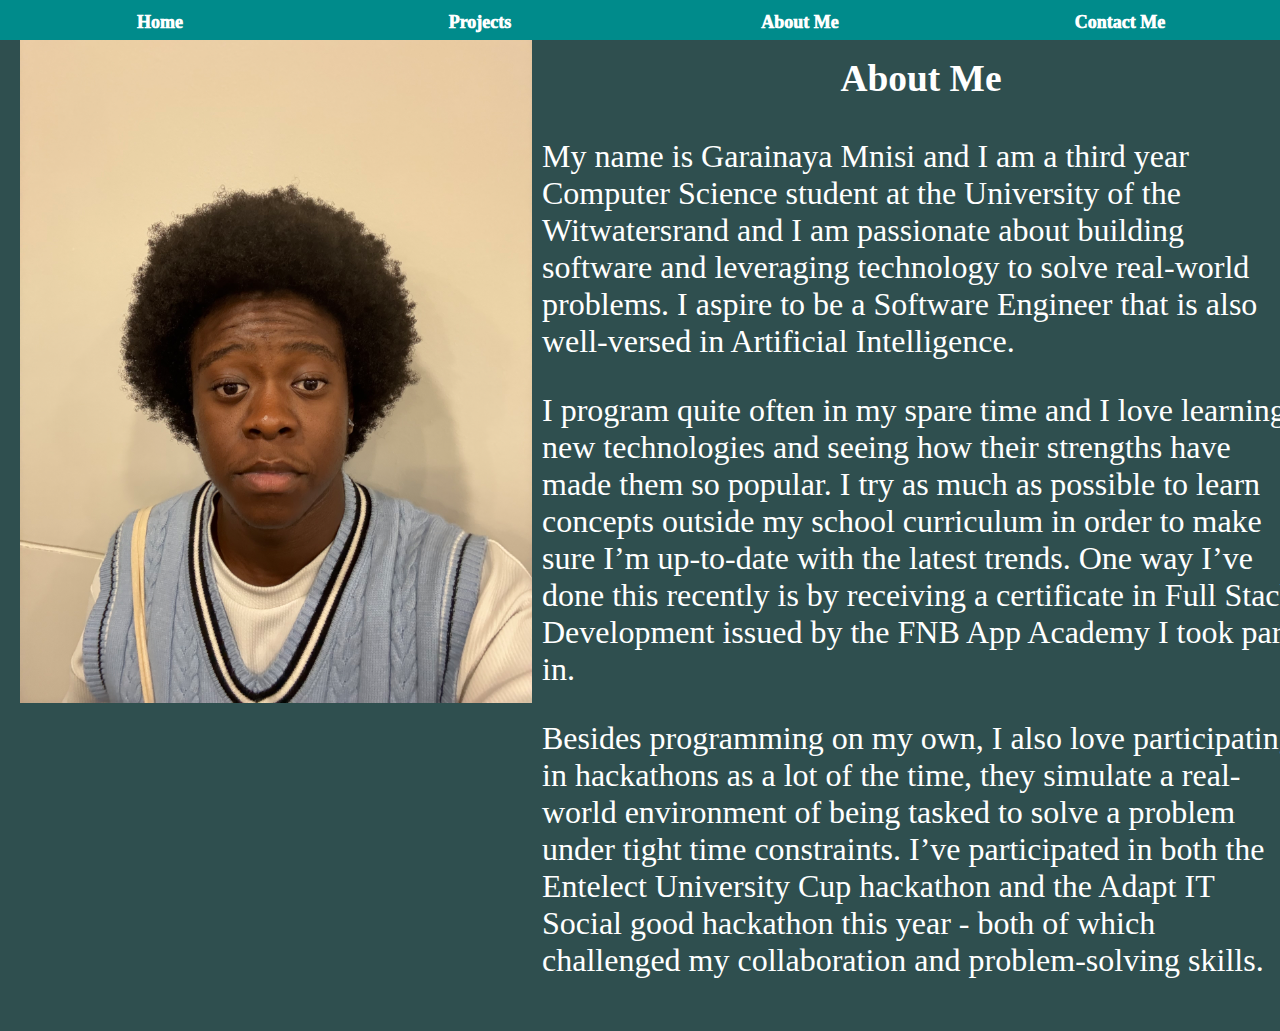
<file: aboutme.html>
<!DOCTYPE html>
<html lang="en">
<head>
    <meta charset="UTF-8">
    <meta name="viewport" content="width=device-width, initial-scale=1.0">
    <title>About Me</title>
    <link rel="stylesheet" href="style.css">
</head>
    <body>
        <div id="menubar">
            <a href="index.html">Home</a>
            <a href="projects.html">Projects</a>
            <a href="aboutme.html">About Me</a>
            <a href="contactme.html">Contact Me</a>
        </div>

        <div id="image">
            <img src="images/ProfileImage.jpg" width="100">
             
           <div class="text">
            <h3>About Me</h3>
                 <p>My name is Garainaya Mnisi and I am a third year Computer Science student at the University of the Witwatersrand and I am passionate about building software and leveraging technology to solve real-world problems. I aspire to be a Software Engineer that is also well-versed in Artificial Intelligence.</p>

<p>I program quite often in my spare time and I love learning new technologies and seeing how their strengths have made them so popular. I try as much as possible to learn concepts outside my school curriculum in order to make sure I’m up-to-date with the latest trends. One way I’ve done this recently is by receiving a certificate in Full Stack Development issued by the FNB App Academy I took part in.</p>

<p>Besides programming on my own, I also love participating in hackathons as a lot of the time, they simulate a real-world environment of being tasked to solve a problem under tight time constraints. I’ve participated in both the Entelect University Cup hackathon and the Adapt IT Social good hackathon this year - both of which challenged my collaboration and problem-solving skills.</p>
        </div>
           </div>  
           

       

    
    </body>
</html>
</file>
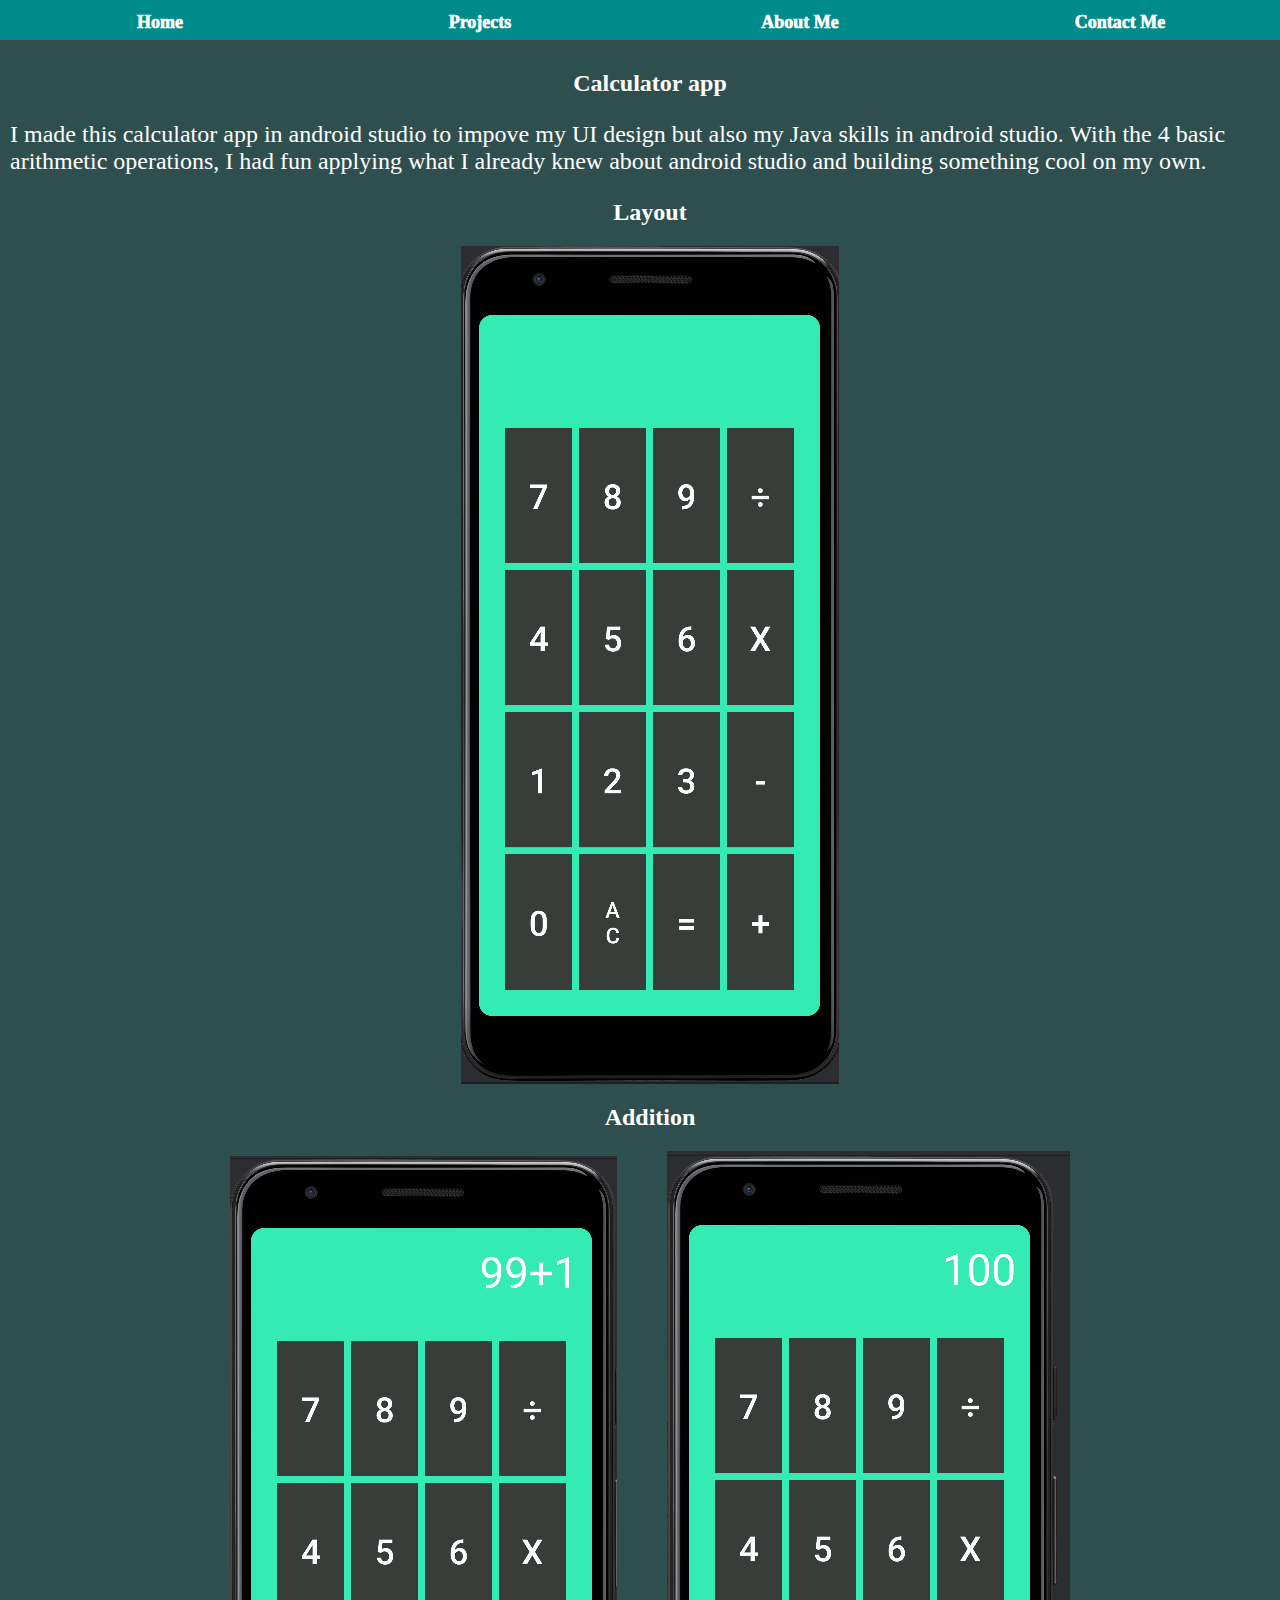
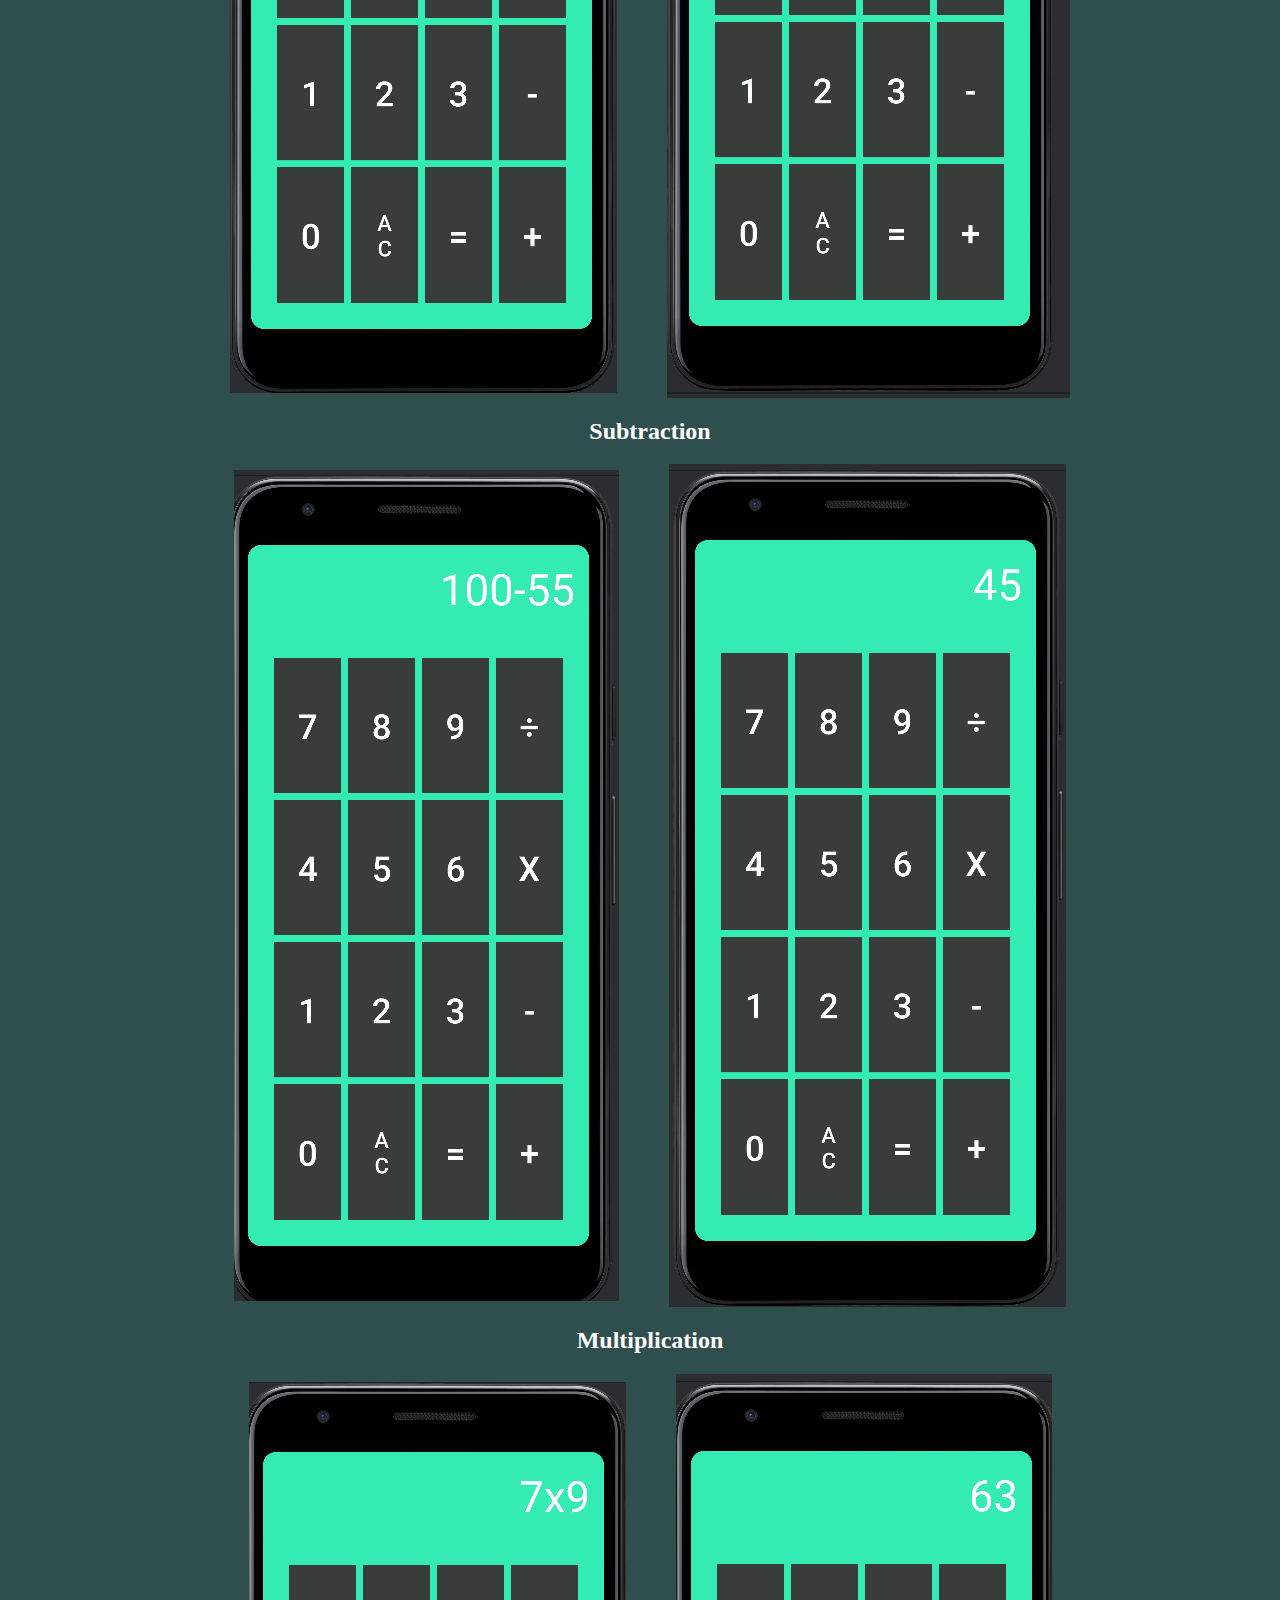
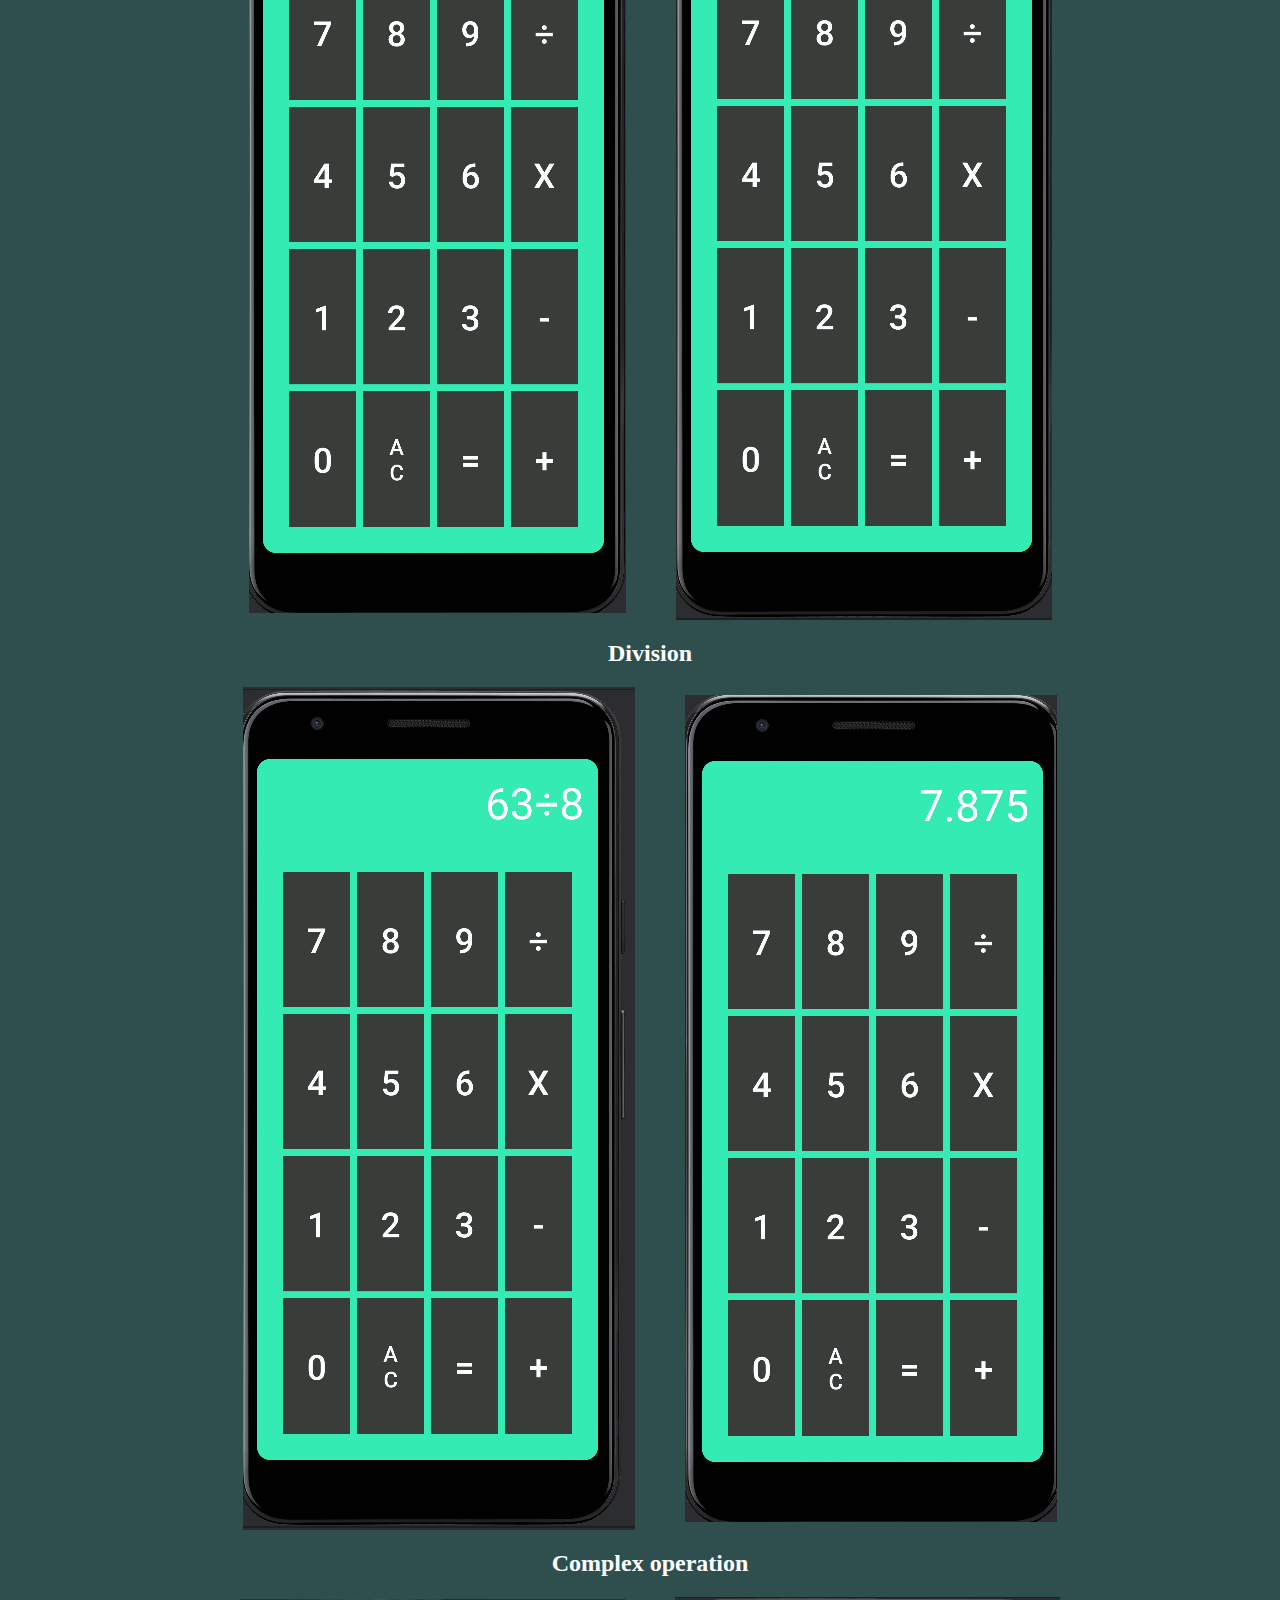
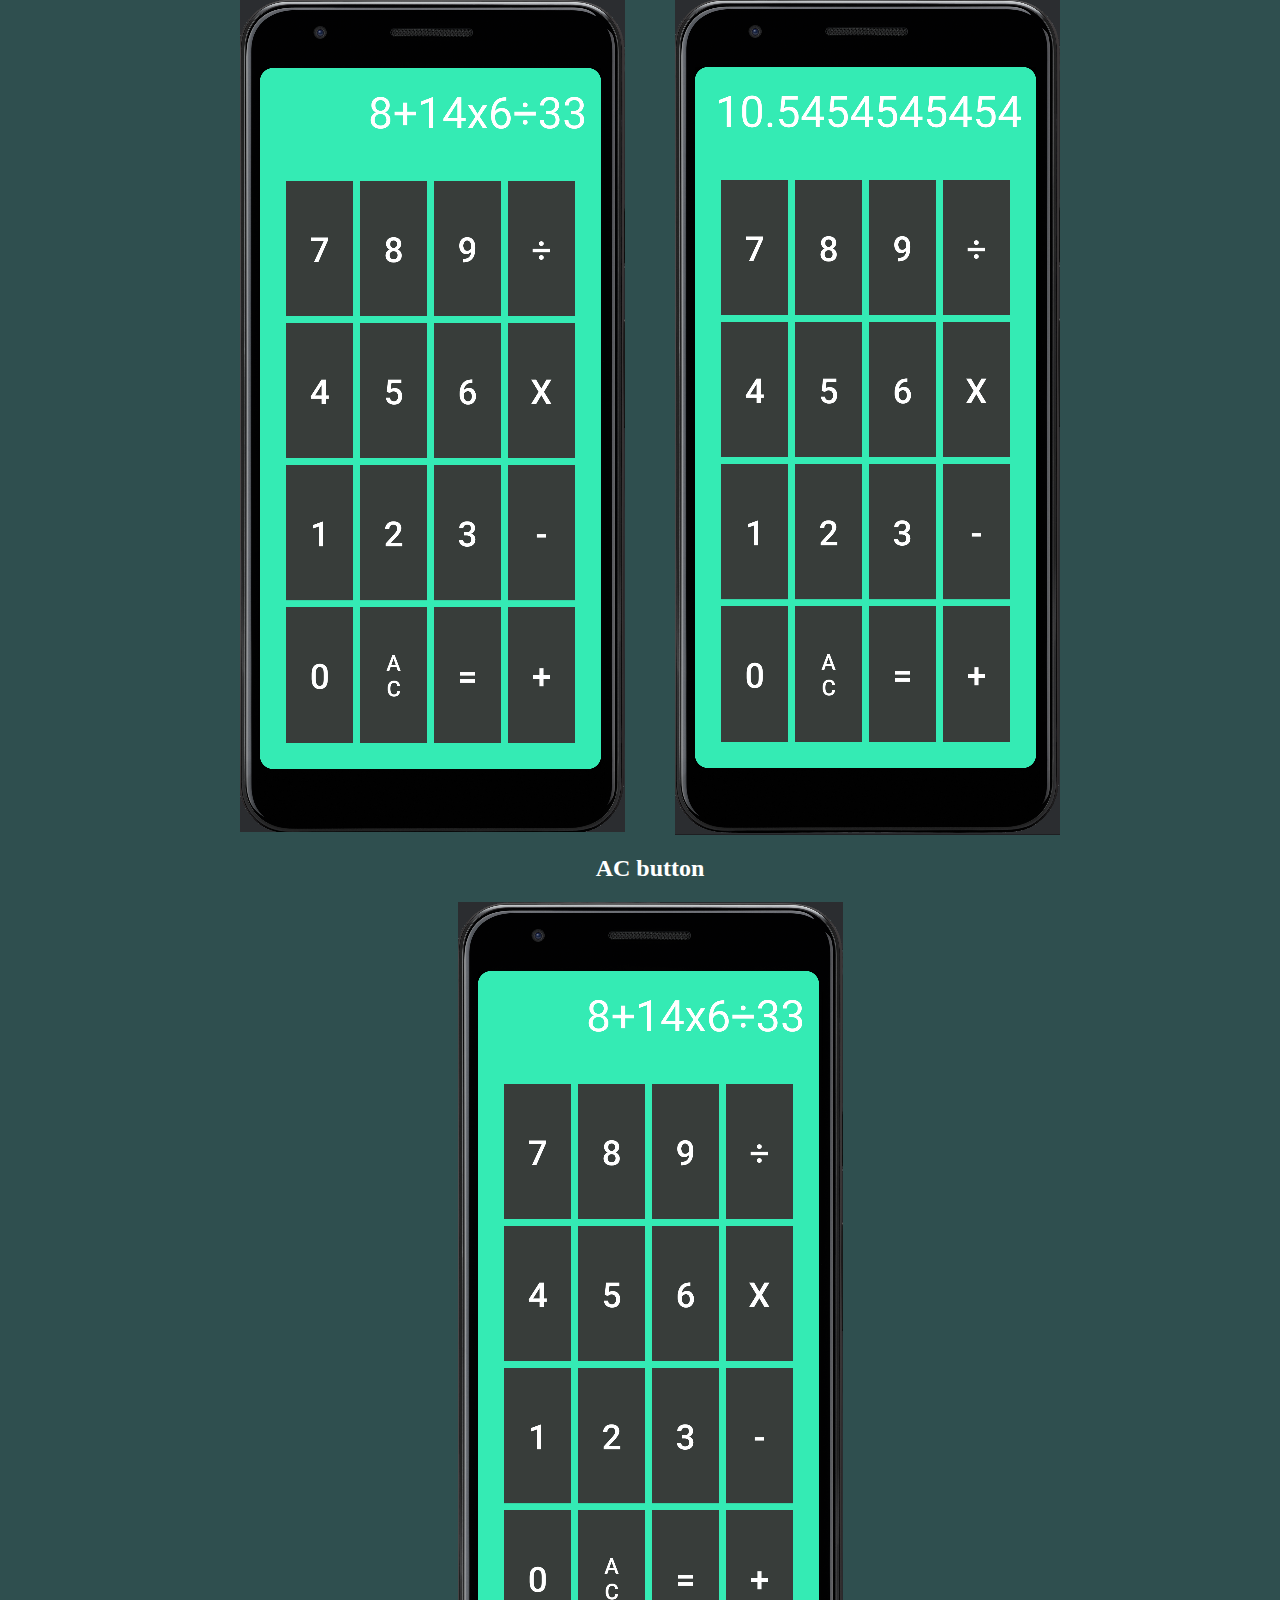
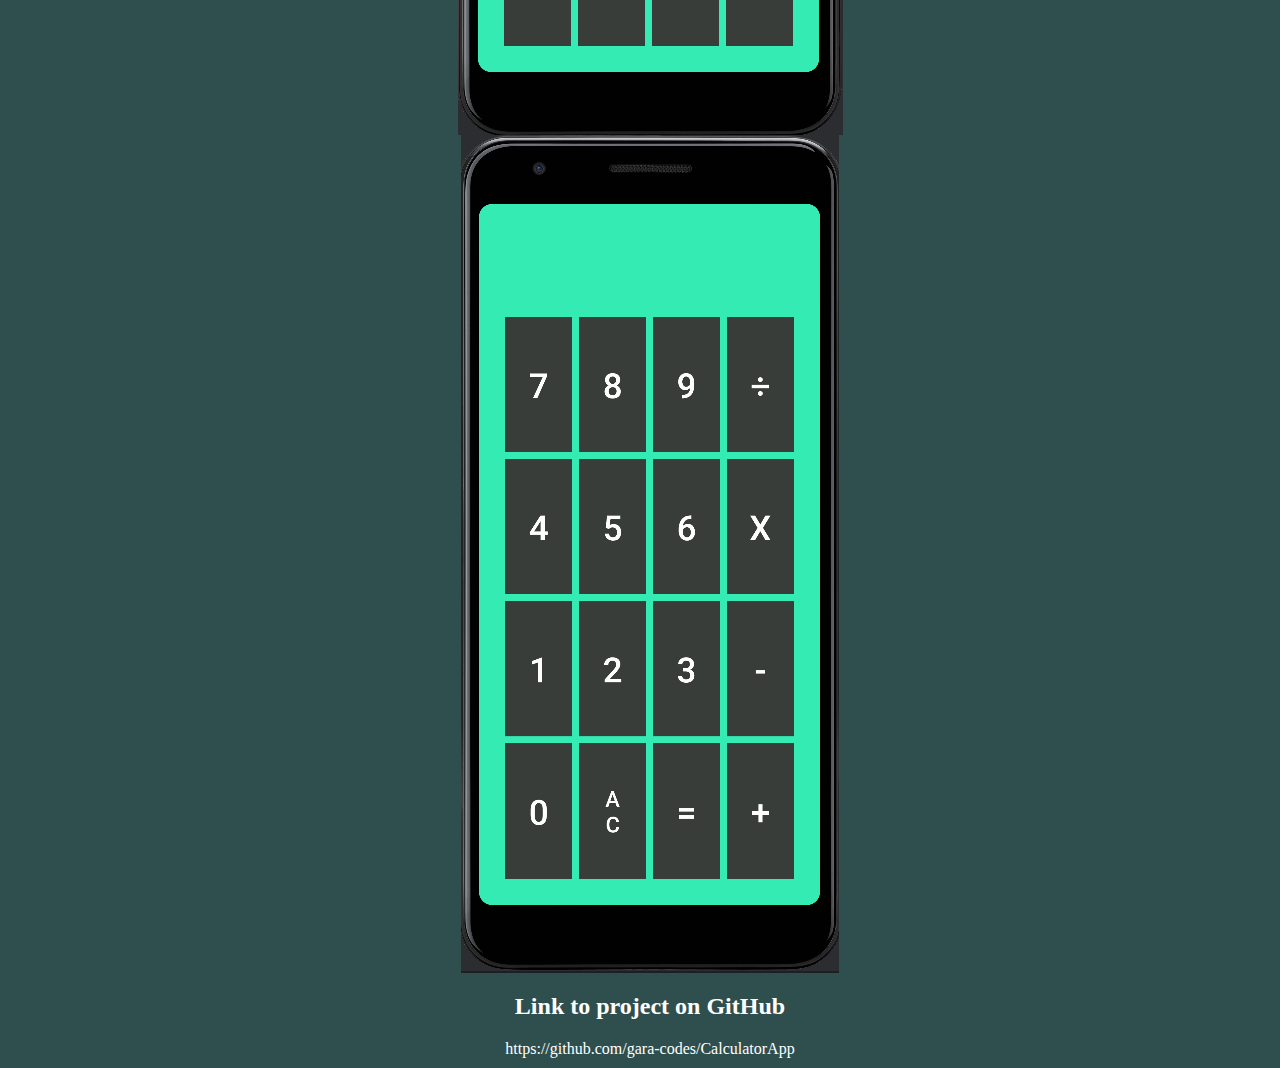
<file: calcapp.html>
<!DOCTYPE html>
<html lang="en">
<head>
    <meta charset="UTF-8">
    <meta name="viewport" content="width=device-width, initial-scale=1.0">
    <title>Calculator App</title>
    <link rel="stylesheet" href="style.css">
</head>
<body>
      <div id="menubar">
            <a href="index.html">Home</a>
            <a href="projects.html">Projects</a>
             <a href="aboutme.html">About Me</a>
            <a href="contactme.html">Contact Me</a>
        </div>

 <div id="ProjectMain">
        <h2>Calculator app</h2>
        <p>I made this calculator app in android studio to impove my UI design but also my Java skills in android studio. With the 4 basic arithmetic operations, I had fun applying what I already knew about android studio and building something cool on my own. </p>

        <div id="Pages">
            <div class="descriptions">
            <h2>Layout</h2>
            <img src="images/calcapphome.png">
            
            </div>

            <div class="descriptions">
            <h2>Addition</h2>
            <div class="FlexContainer">
                 <img src="images/additionb4.png">
                 <img src="images/additionafter.png">
            </div>
            </div>

            <div class="descriptions">
            <h2>Subtraction</h2>
            <div class="FlexContainer">
                 <img src="images/subb4.png">
                 <img src="images/subafter.png">
            </div>
            </div>

            <div class="descriptions">
            <h2>Multiplication</h2>
            <div class="FlexContainer">
                 <img src="images/prodb4.png">
                 <img src="images/prodafter.png">
            </div>
           
            </div>

            <div class="descriptions">
            <h2>Division</h2>
            <div class="FlexContainer">
                 <img src="images/divb4.png">
                 <img src="images/divafter.png">
            </div>
            </div>

            <div class="descriptions">
            <h2>Complex operation</h2>
            <div class="FlexContainer">
                <img src="images/compb4.png">
                <img src="images/compafter.png">
            </div>
            
            
            </div>

            <div class="descriptions">
            <h2>AC button</h2>
            <div class="CalcContainer">
                 <img src="images/compb4.png">
                 <img src="images/calcapphome.png">
            </div>
           
            
            </div>

            <h2>Link to project on GitHub</h2>
            <a href="https://github.com/gara-codes/ToDoList">https://github.com/gara-codes/CalculatorApp</a>

           

        </div>
      </div>  

    
</body>
</html>
</file>
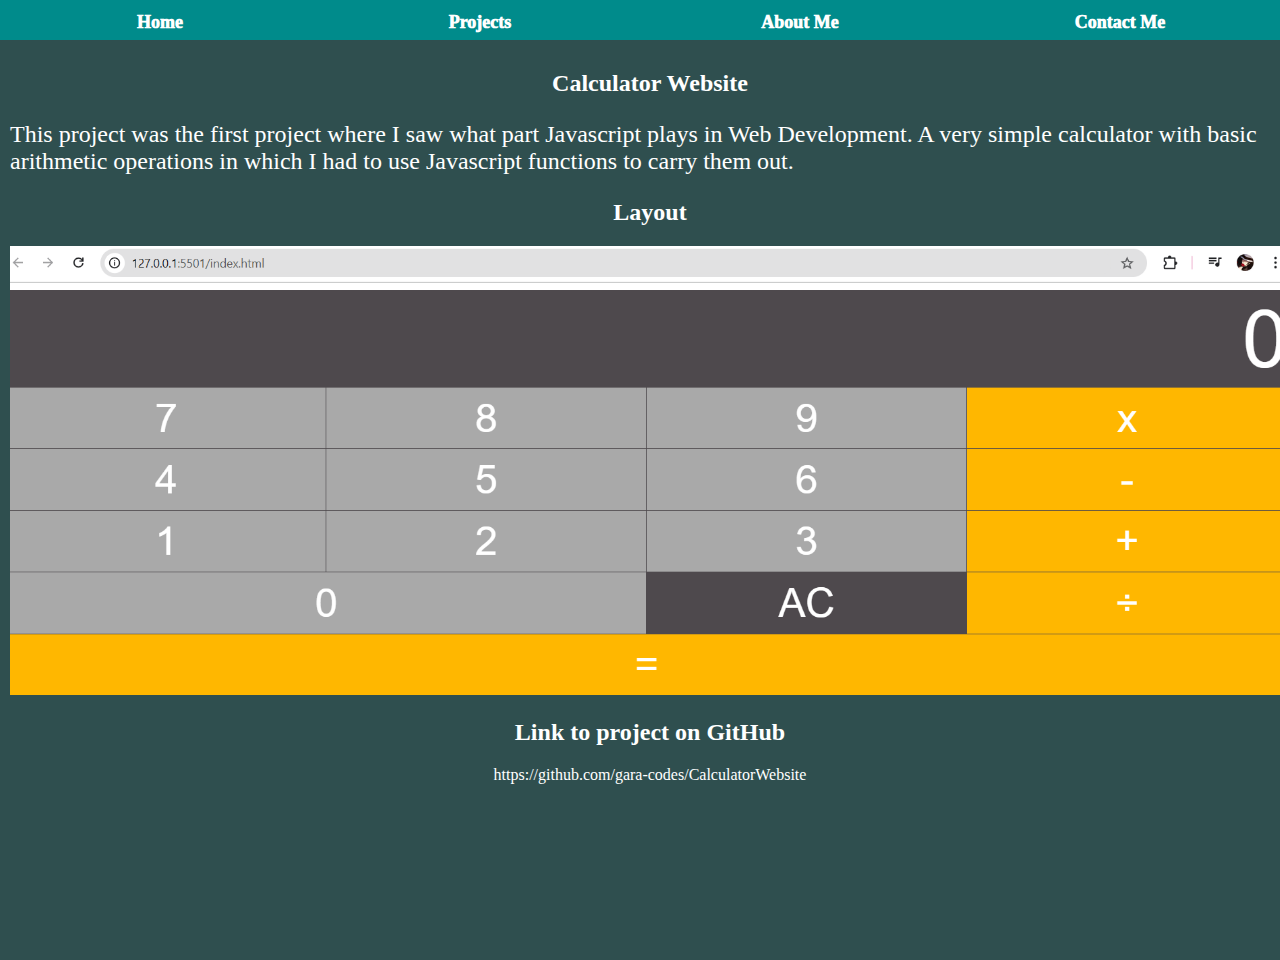
<file: calcweb.html>
<!DOCTYPE html>
<html lang="en">
<head>
    <meta charset="UTF-8">
    <meta name="viewport" content="width=device-width, initial-scale=1.0">
    <title>Calculator Website</title>
    <link rel="stylesheet" href="style.css">
</head>
<body>
      <div id="menubar">
            <a href="index.html">Home</a>
            <a href="projects.html">Projects</a>
             <a href="aboutme.html">About Me</a>
            <a href="contactme.html">Contact Me</a>
        </div>

 <div id="ProjectMain">
        <h2>Calculator Website</h2>
        <p>This project was the first project where I saw what part Javascript plays in Web Development. A very simple calculator with basic arithmetic operations in which I had to use Javascript functions to carry them out.</p>

        <div id="Pages2">
            <div class="descriptions">
            <h2>Layout</h2>
            <img src="images/calcsnap.png">
            <p>
            </div>

            <h2>Link to project on GitHub</h2>
            <a href="https://github.com/gara-codes/CalculatorWebsite">https://github.com/gara-codes/CalculatorWebsite</a>

           

        </div>
      </div>  

    
</body>
</html>
</file>
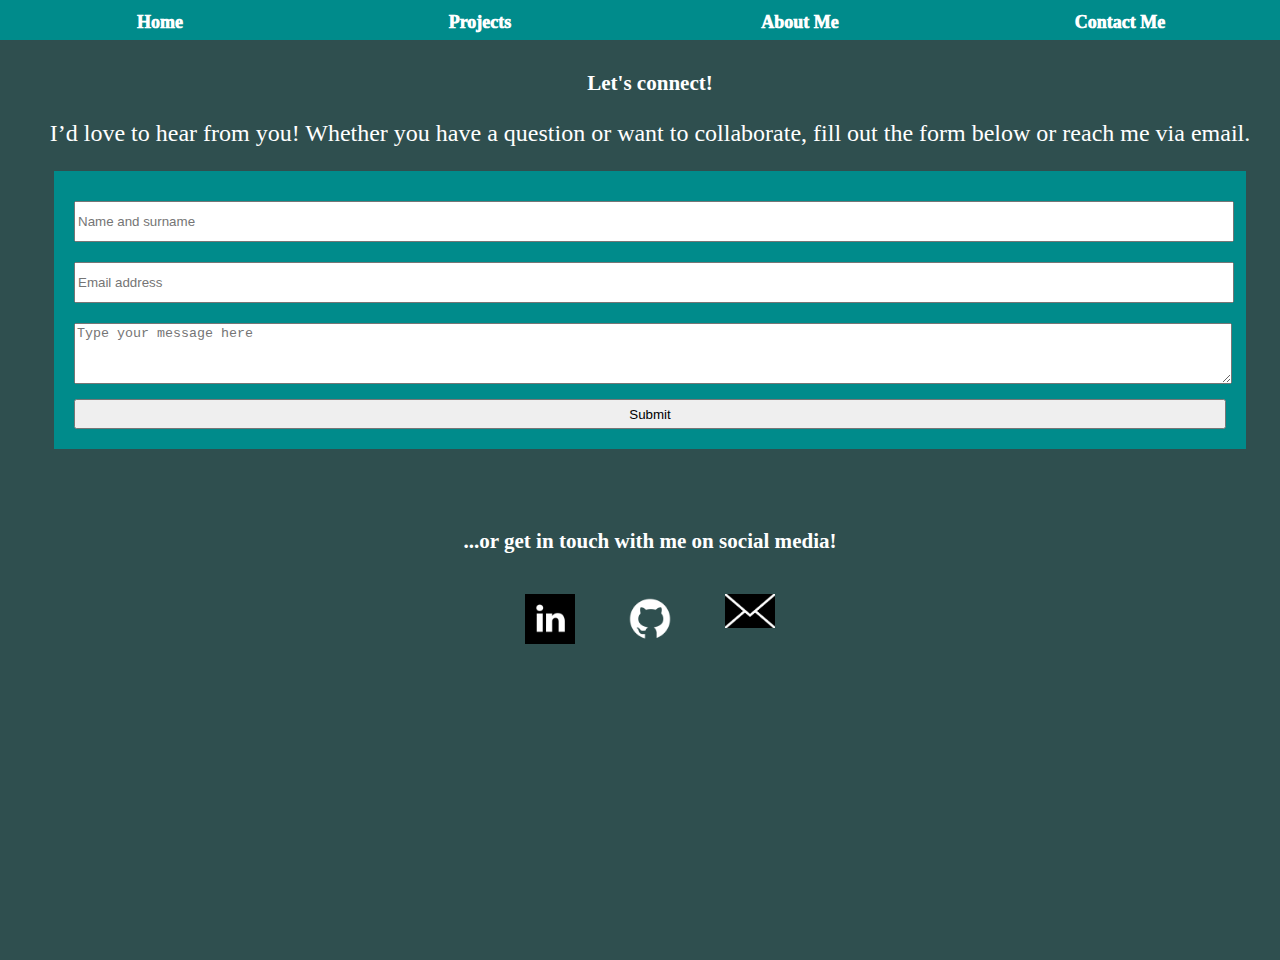
<file: contactme.html>
<!DOCTYPE html>
<html lang="en">
<head>
    <meta charset="UTF-8">
    <meta name="viewport" content="width=device-width, initial-scale=1.0">
    <title>Contact Me</title>
    <link rel="stylesheet" href="style.css">
</head>
    <body>
        <div id="menubar">
            <a href="index.html">Home</a>
            <a href="projects.html">Projects</a>
             <a href="aboutme.html">About Me</a>
            <a href="contactme.html">Contact Me</a>
        </div>

        <div id="contactme">
           
             
           <div id="contacttext">
            <h3>Let's connect!</h3>
                 <p>I’d love to hear from you! Whether you have a question or want to collaborate, fill out the form below or reach me via email.</p>
           </div>

            <div id="informationbox">
                <form action="mailto:garainaya@gmail.com" method="post" enctype="text/plain">
                <input name="name" type="text" placeholder="Name and surname" required>
                <input name="email" type="email" placeholder="Email address" required>
                <textarea name="Message" placeholder="Type your message here" required></textarea>
                <button type="submit">Submit</button>
                </form>
            </div>

            <div id="socials">
            <h3>...or get in touch with me on social media!</h3>
            <div class="social-icons">
                <a class="linkedin" href="https://www.linkedin.com/in/garainaya-mnisi-78131b24b"><img src="images/linkedin.jpg" alt="LinkedIn"></a>
                <a class="github" href="https://github.com/gara-codes"><img src="images/github.png" alt="GitHub"></a>
                <a class="email" href="mailto:garainaya@gmail.com"><img src="images/emailfinals.jpeg" alt="Email"></a>
            </div>
            </div>
           </div> 
    </body>
</html>
</file>
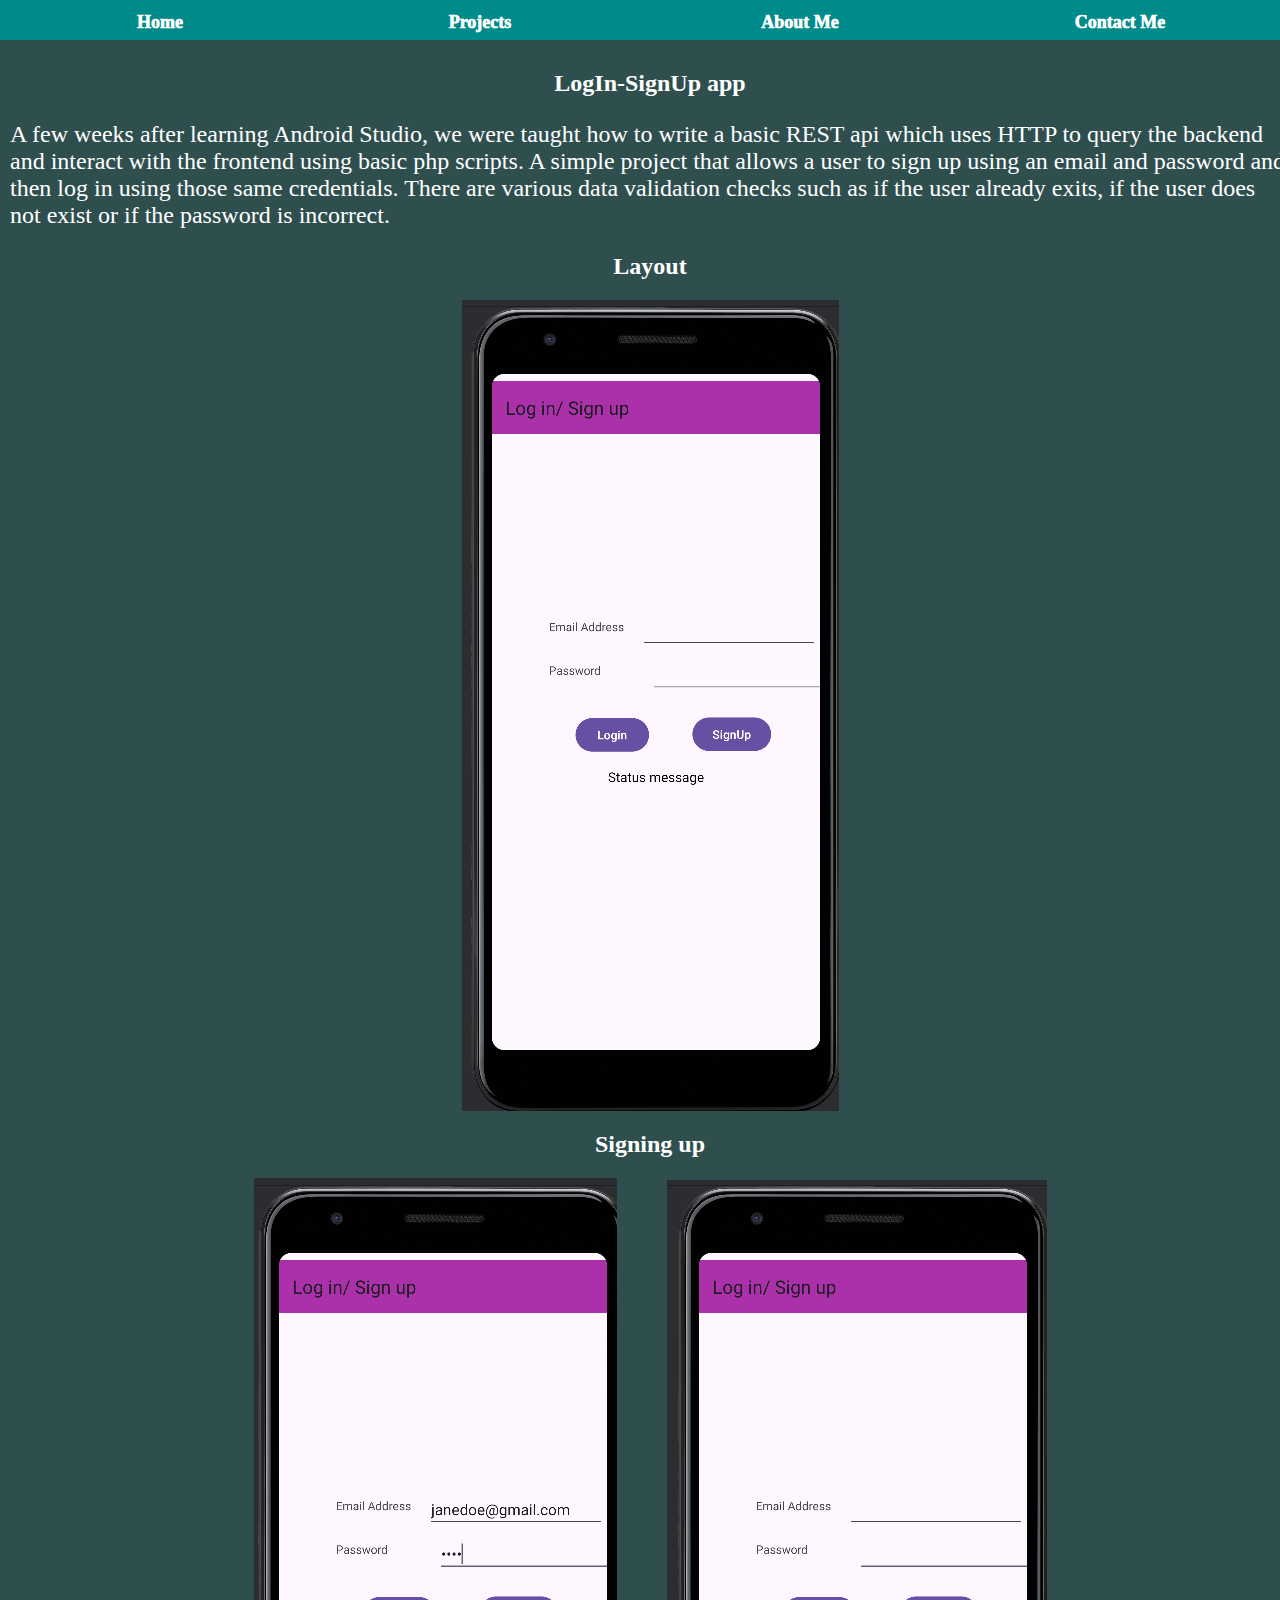
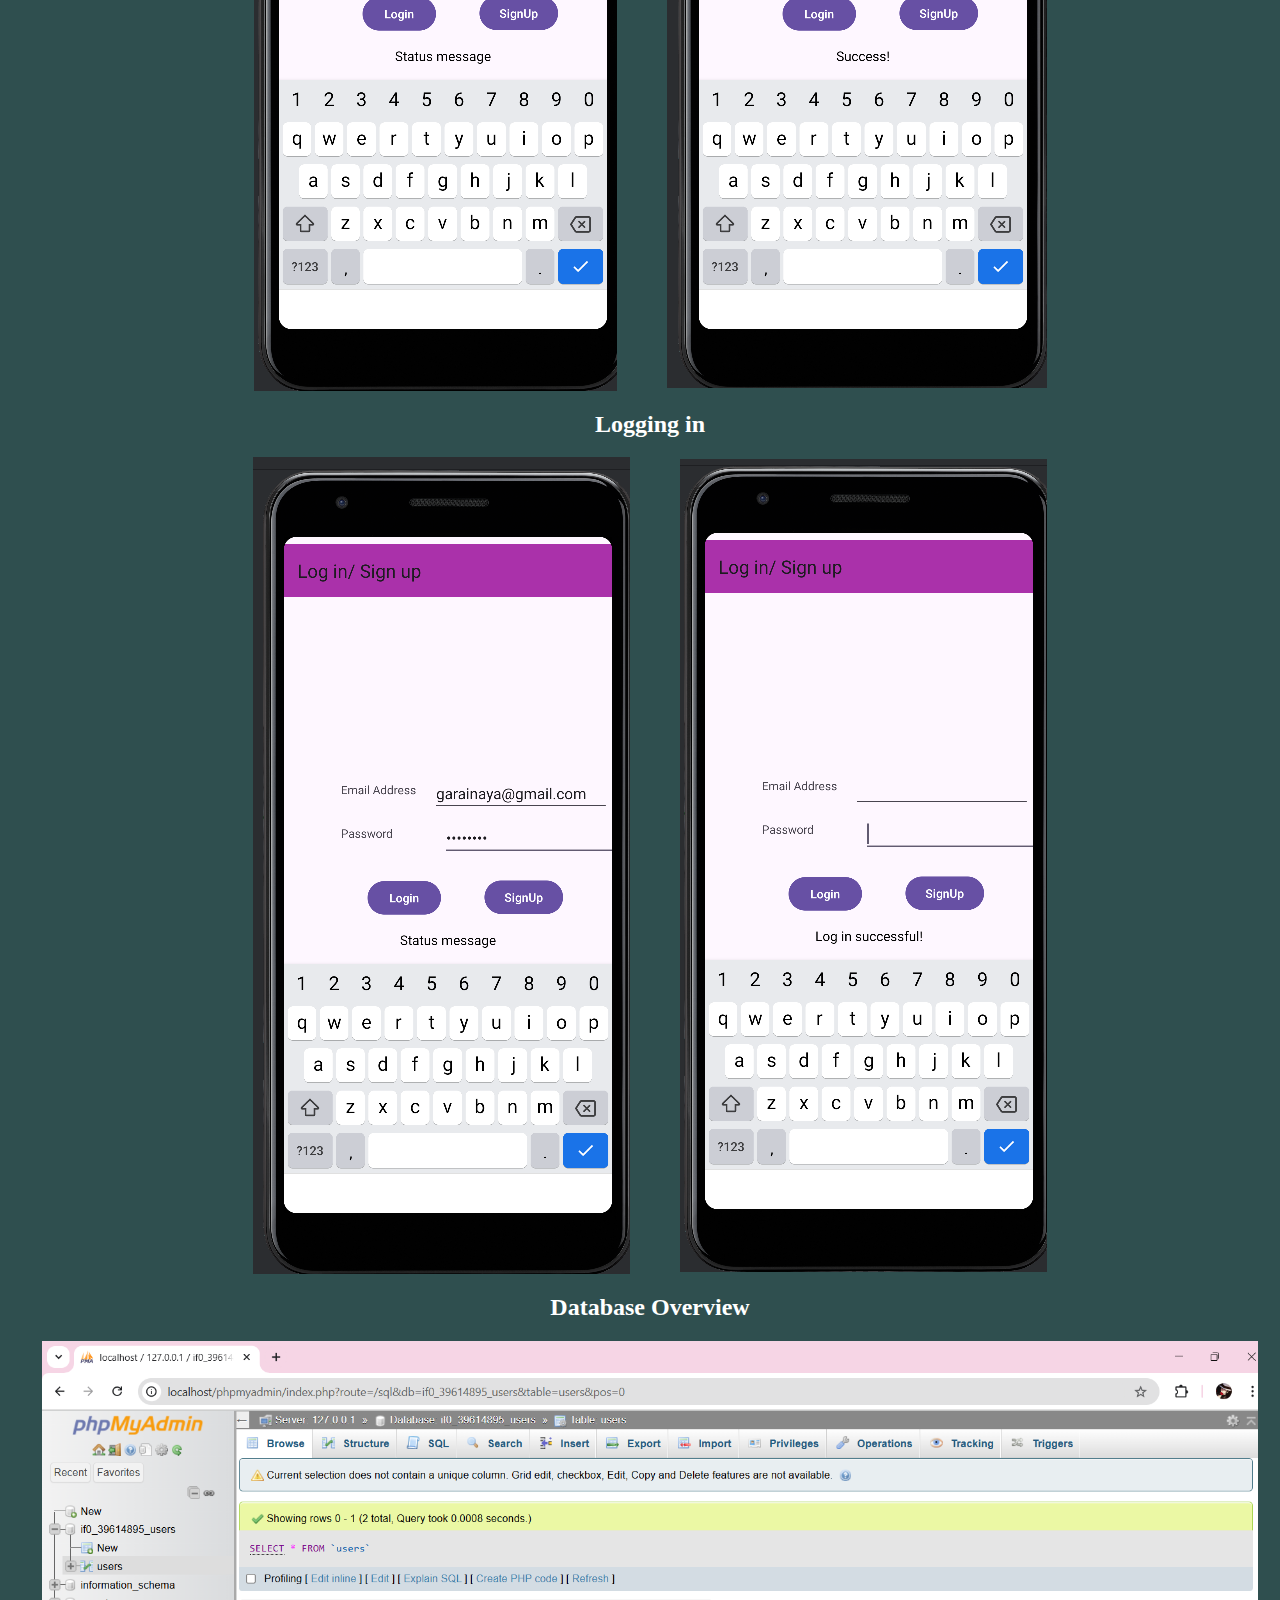
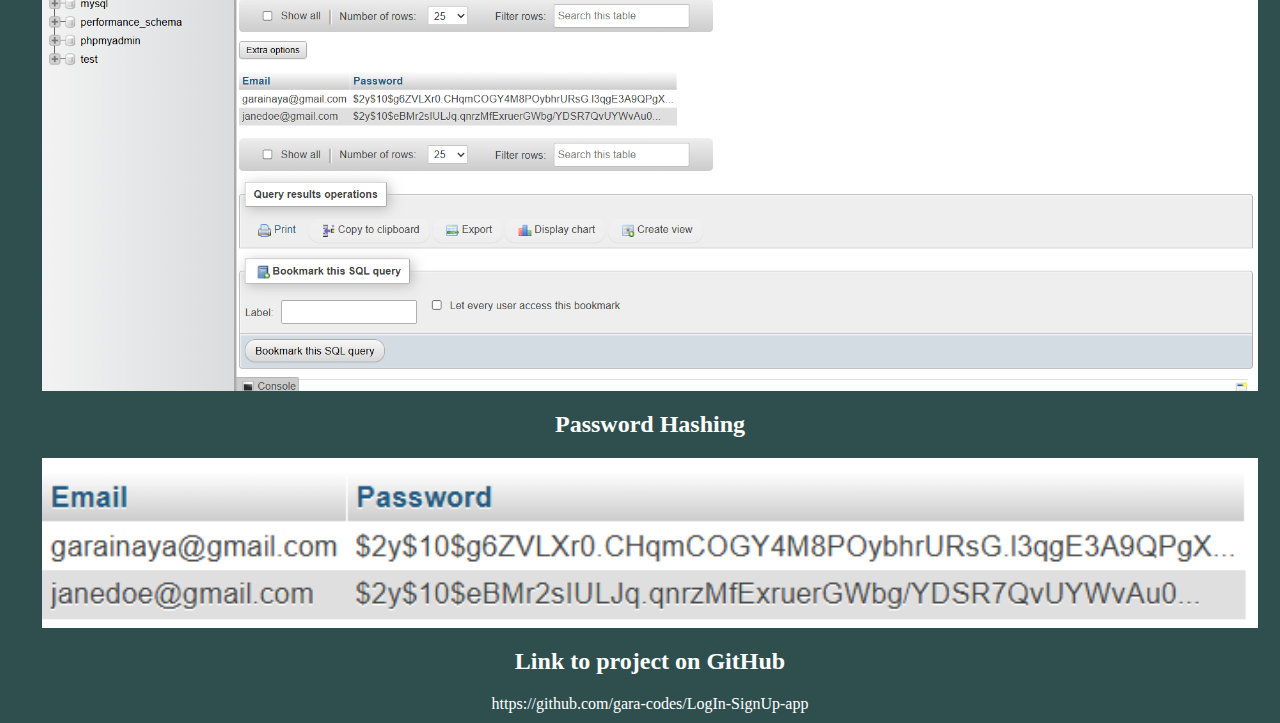
<file: logsign.html>
<!DOCTYPE html>
<html lang="en">
<head>
    <meta charset="UTF-8">
    <meta name="viewport" content="width=device-width, initial-scale=1.0">
    <title>LogIn-SignUp app</title>
    <link rel="stylesheet" href="style.css">
</head>
<body>
      <div id="menubar">
            <a href="index.html">Home</a>
            <a href="projects.html">Projects</a>
             <a href="aboutme.html">About Me</a>
            <a href="contactme.html">Contact Me</a>
        </div>

 <div id="ProjectMain">
        <h2>LogIn-SignUp app</h2>
        <p>A few weeks after learning Android Studio, we were taught how to write a basic REST api which uses HTTP to query the backend and interact with the frontend using basic php scripts. A simple project that allows a user to sign up using an email and password and then log in using those same credentials. There are various data validation checks such as if the user already exits, if the user does not exist or if the password is incorrect.</p>
        <div id="Pages">
            <div class="descriptions">
            <h2>Layout</h2>
            <img src="images/loginsignuphomepage.png">
            </div>

            <div class="descriptions">
            <h2>Signing up</h2>
            <div class="FlexContainer">
                 <img src="images/signupb4.png">
                 <img src="images/signupafter.png">
            </div>
            </div>
            
            <div class="descriptions">
            <h2>Logging in</h2>
            <div class="FlexContainer">
                <img src="images/loginb4.png">
                <img src="images/loginafter.png">
            </div>
            </div>

            <div class="descriptions2">
            <h2>Database Overview</h2>
            <img src="images/phpbackendoverview.png">

            <div class="descriptions">
            <h2>Password Hashing</h2>
            <img src="images/hashing.png">

            <h2>Link to project on GitHub</h2>
            <a href="https://github.com/gara-codes/LogIn-SignUp-app">https://github.com/gara-codes/LogIn-SignUp-app</a>
          
            </div>

          


        </div>
      </div>  

    
</body>
</html>
</file>
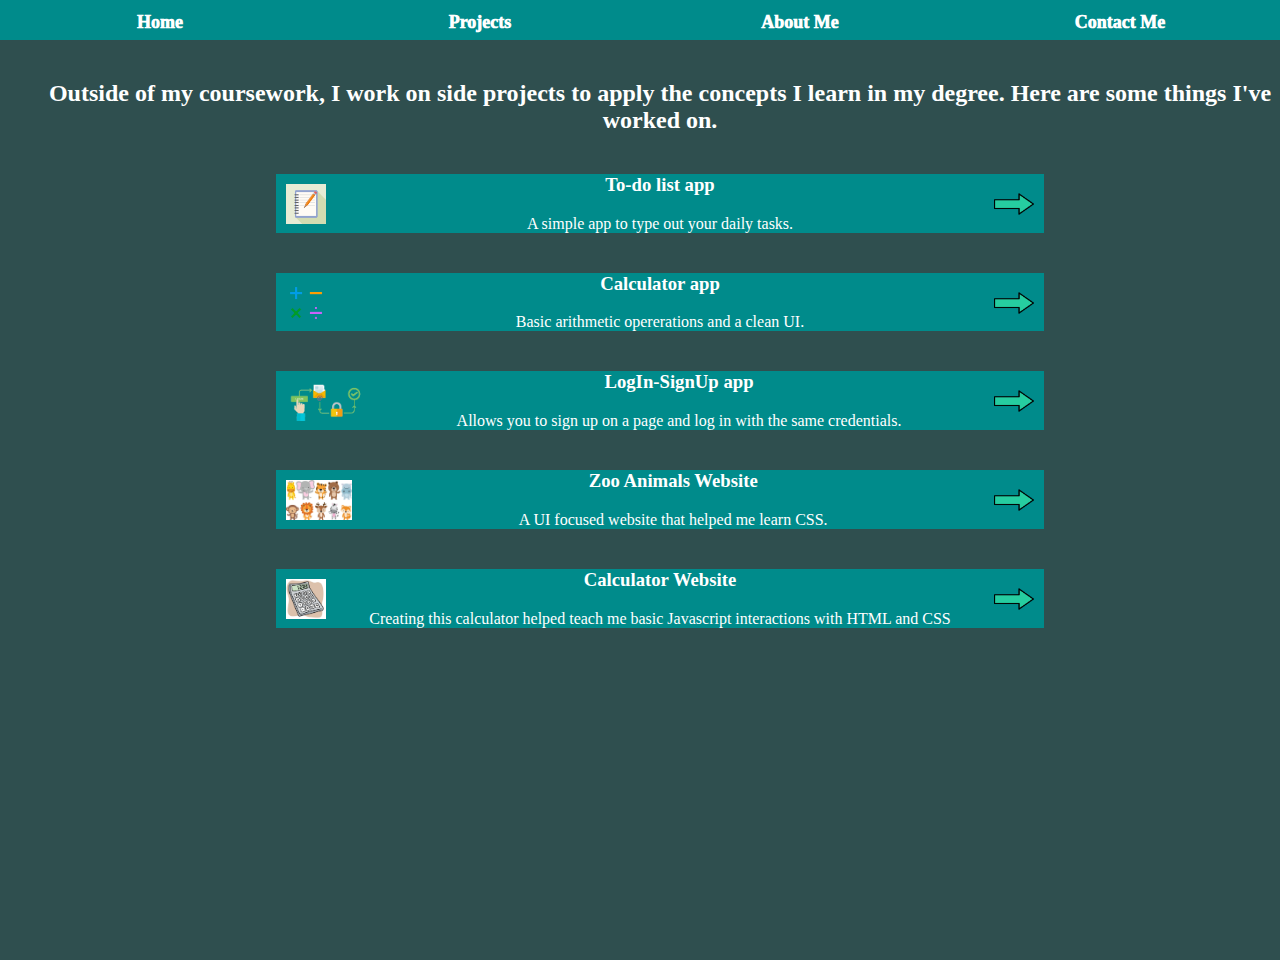
<file: projects.html>
<!DOCTYPE html>
<html lang="en">
<head>
    <meta charset="UTF-8">
    <meta name="viewport" content="width=device-width, initial-scale=1.0">
    <title>Projects</title>
    <link rel="stylesheet" href="style.css">
</head>
    <body>
        <div id="menubar">
            <a href="index.html">Home</a>
            <a href="projects.html">Projects</a>
             <a href="aboutme.html">About Me</a>
            <a href="contactme.html">Contact Me</a>
        </div>

        <div id="projectintro">
            <h2>Outside of my coursework, I work on side projects to apply the concepts I learn in my degree. Here are some things I've worked on.</h2>

             <div id="projectlist">
                
                  <a class="project-info" href="todo.html">
                    
                    <img class="right" src="images/tealarrow.png">
                    <img src="images/notepad.jpg">
                    <h3>To-do list app</h3>
                    <p>A simple app to type out your daily tasks.</p>
                </a>

                 <a class="project-info" href="calcapp.html">
                    
                    <img class="right" src="images/tealarrow.png">
                    <img src="images/Arithmetic_operations.svg.png">
                    <h3>Calculator app</h3>
                    <p>Basic arithmetic opererations and a clean UI.</p>
                </a>

                 <a class="project-info" href="logsign.html">
                    
                    <img class="right" src="images/tealarrow.png">
                    <img src="images/User-Authentication-Type-Email-Authentication-Process.png">
                    <h3>LogIn-SignUp app</h3>
                    <p>Allows you to sign up on a page and log in with the same credentials.</p>
                </a>

                 <a class="project-info" href="zoo.html">
                    
                    <img class="right" src="images/tealarrow.png">
                    <img src="images/animals.jpg">
                    <h3>Zoo Animals Website</h3>
                    <p>A UI focused website that helped me learn CSS.</p>
                </a>

                 <a class="project-info" href="calcweb.html">
                    
                    <img class="right" src="images/tealarrow.png">
                    <img src="images/calculator-clip-art-png-favpng-g28HGusU0zv7WBUtUPCvd5cQT.jpg">
                    <h3>Calculator Website</h3>
                    <p>Creating this calculator helped teach me basic Javascript interactions with HTML and CSS </p>
                </a>

                </div>
             
          
           
        </div>
        
           
           

       

    
    </body>
</html>
</file>
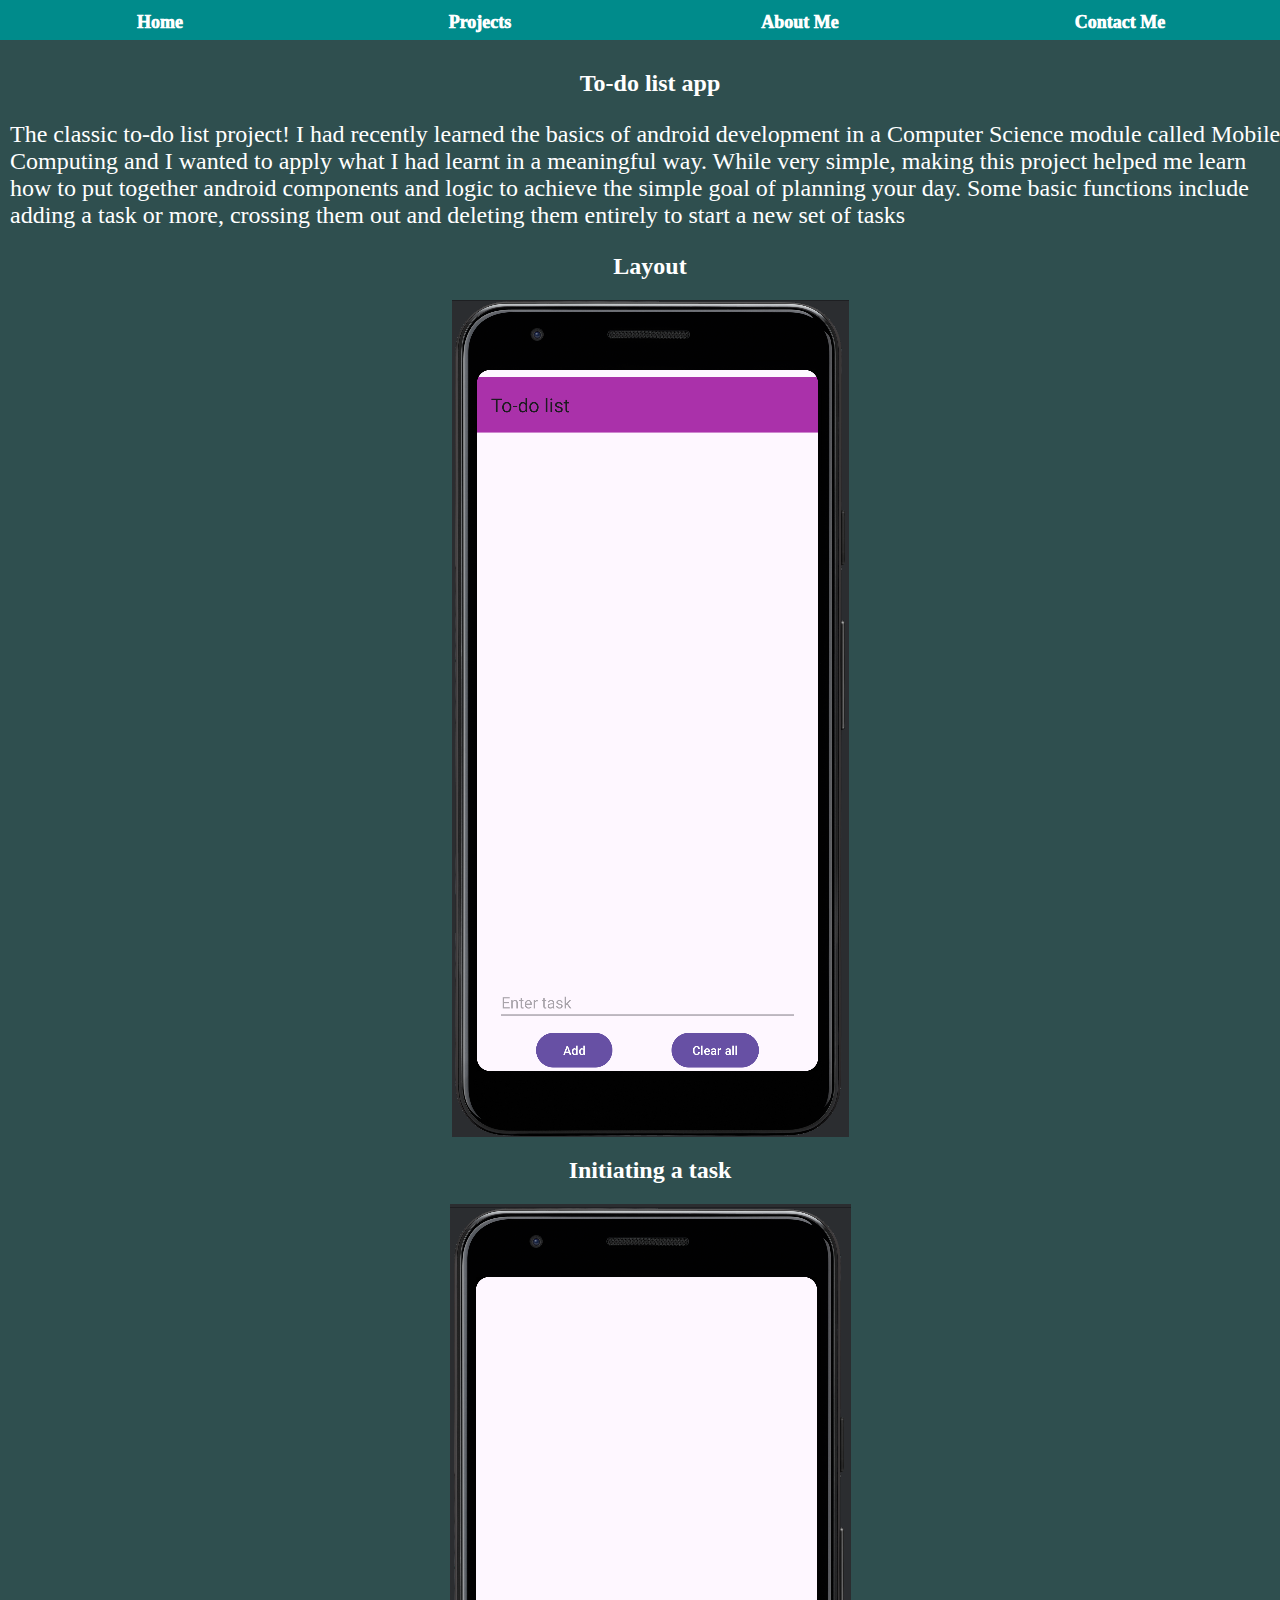
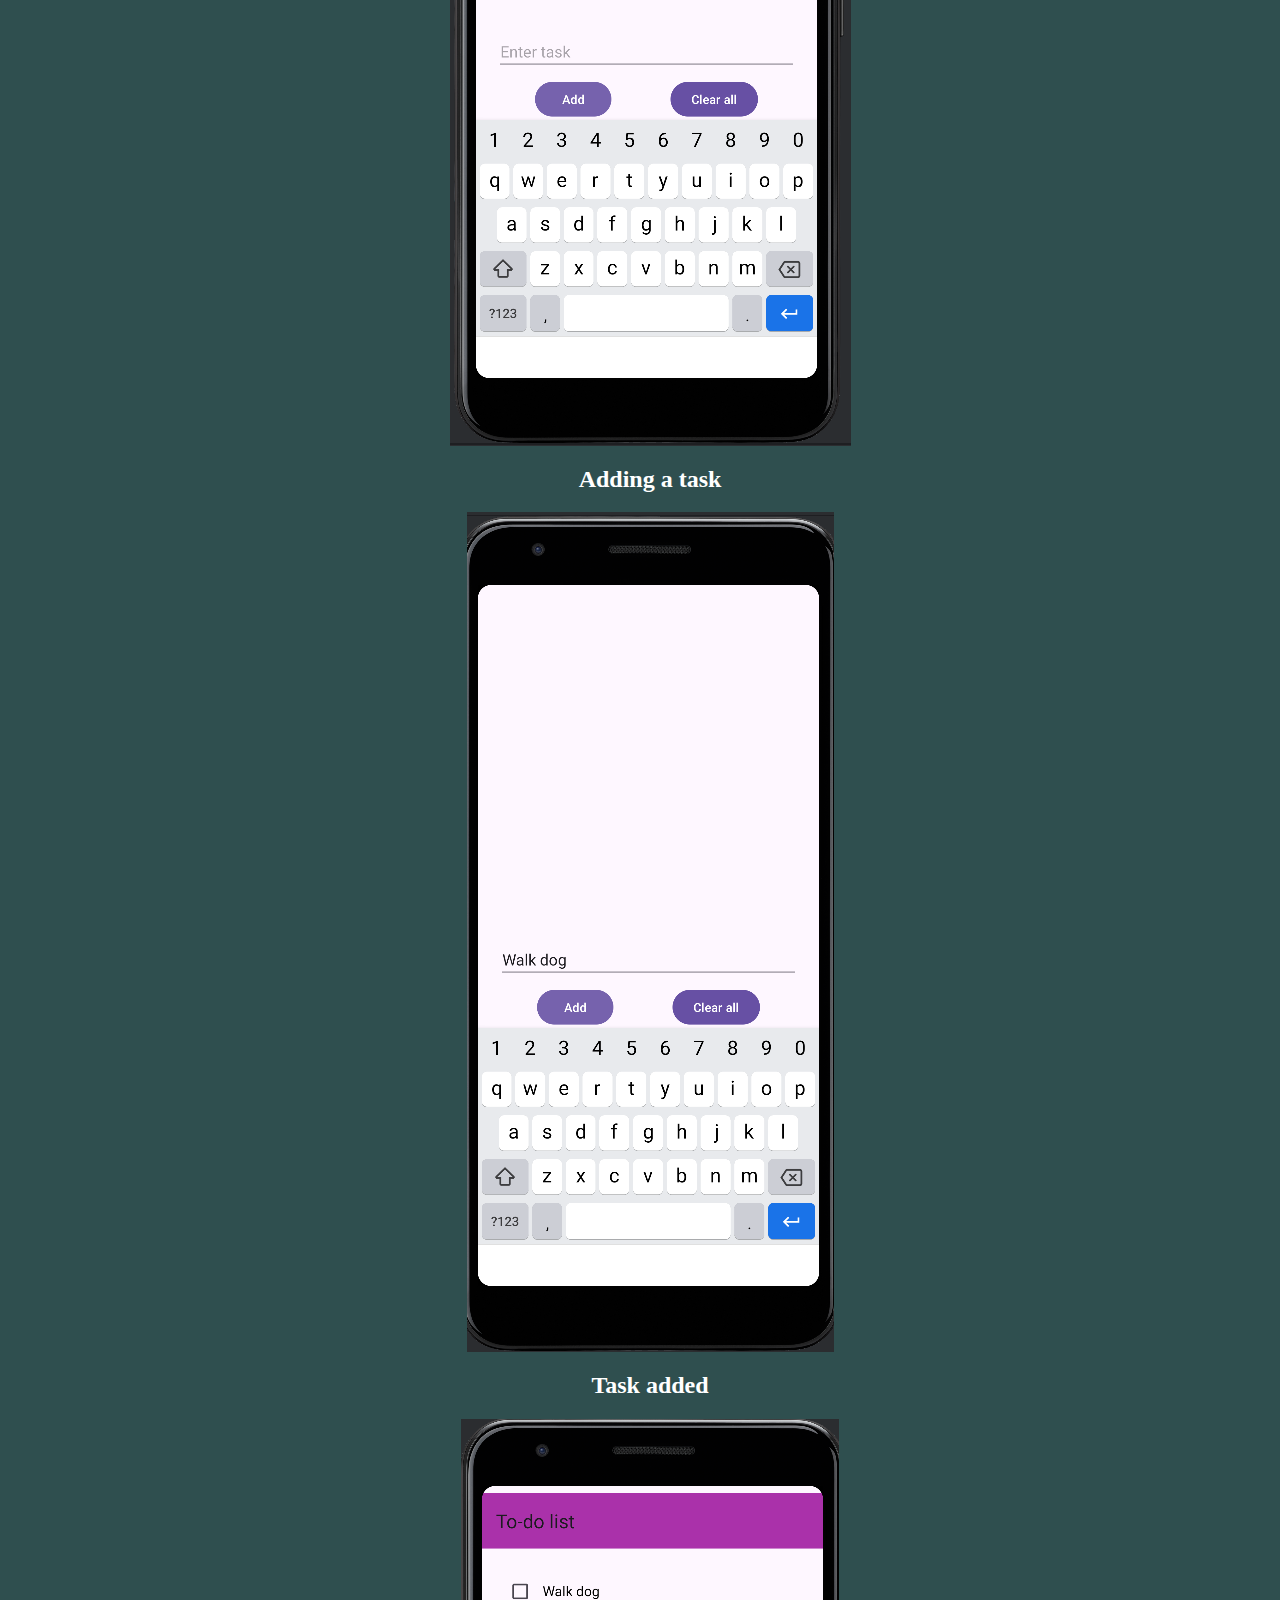
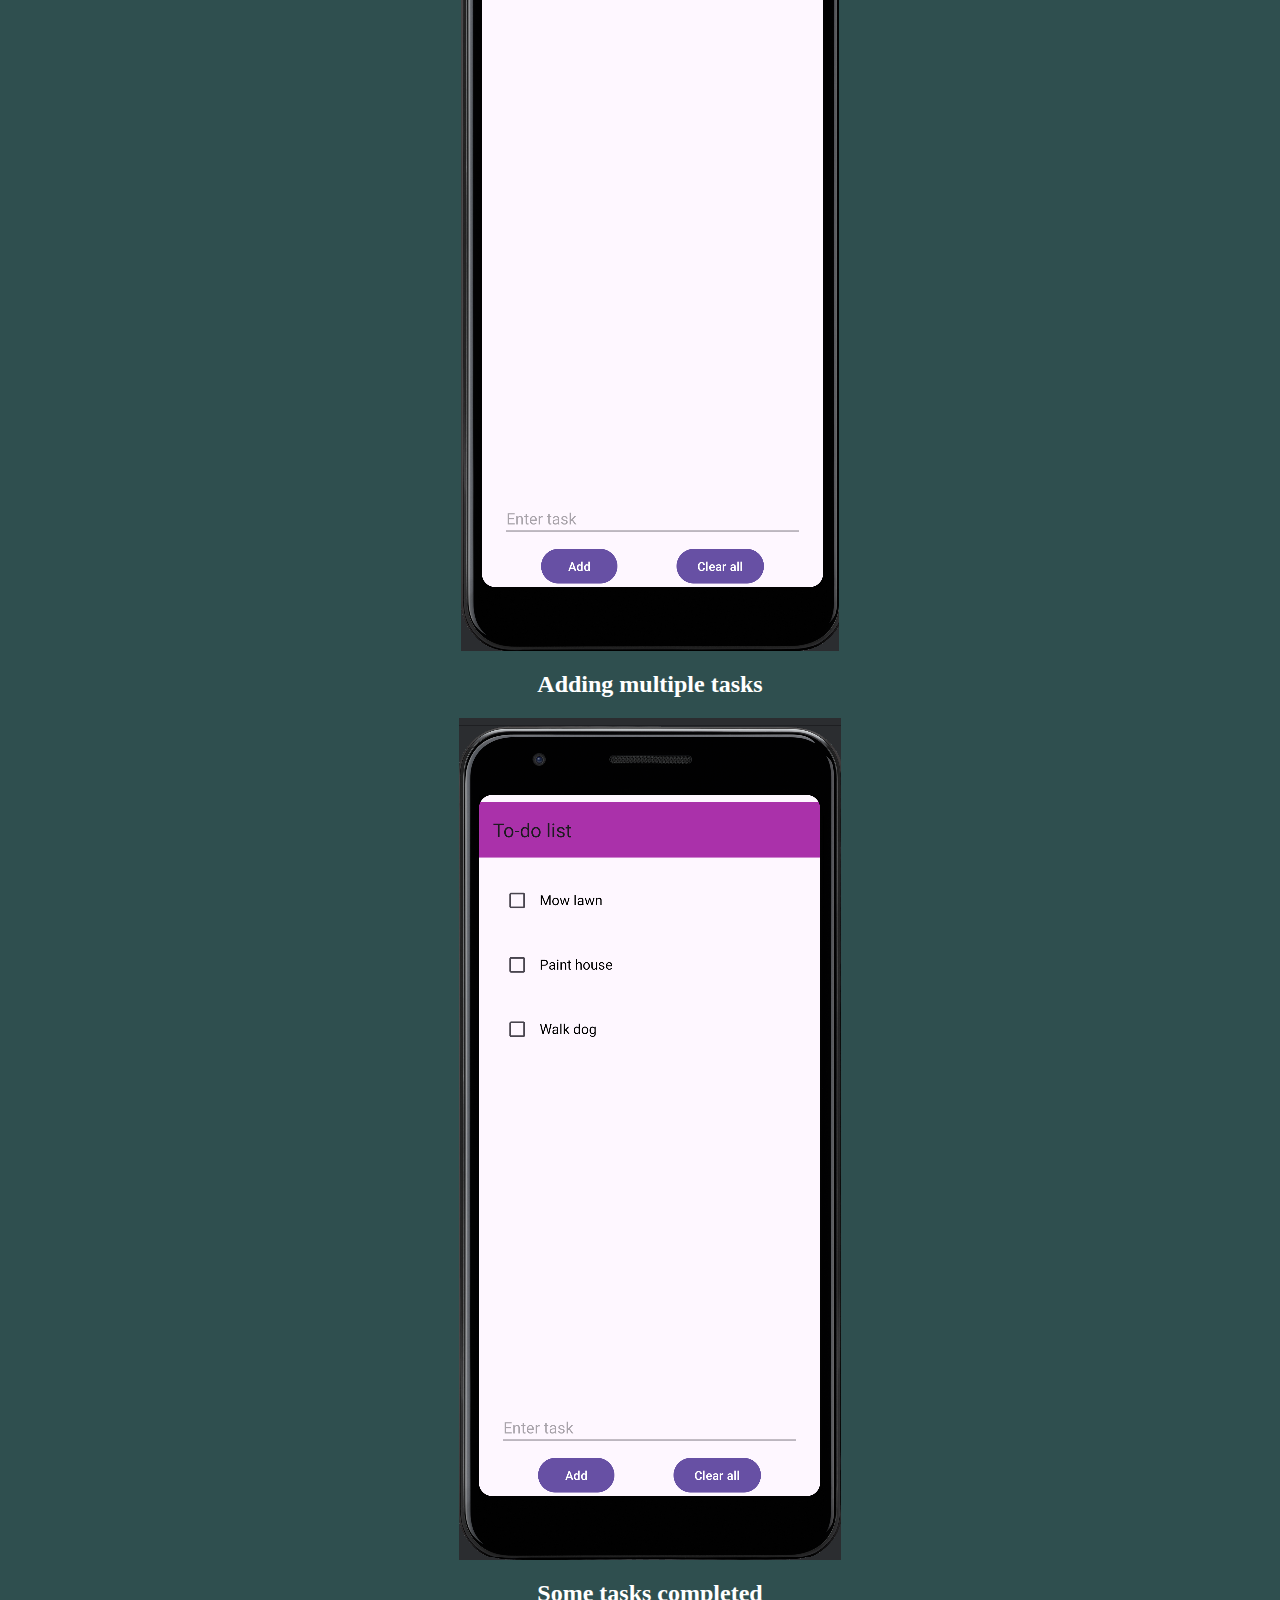
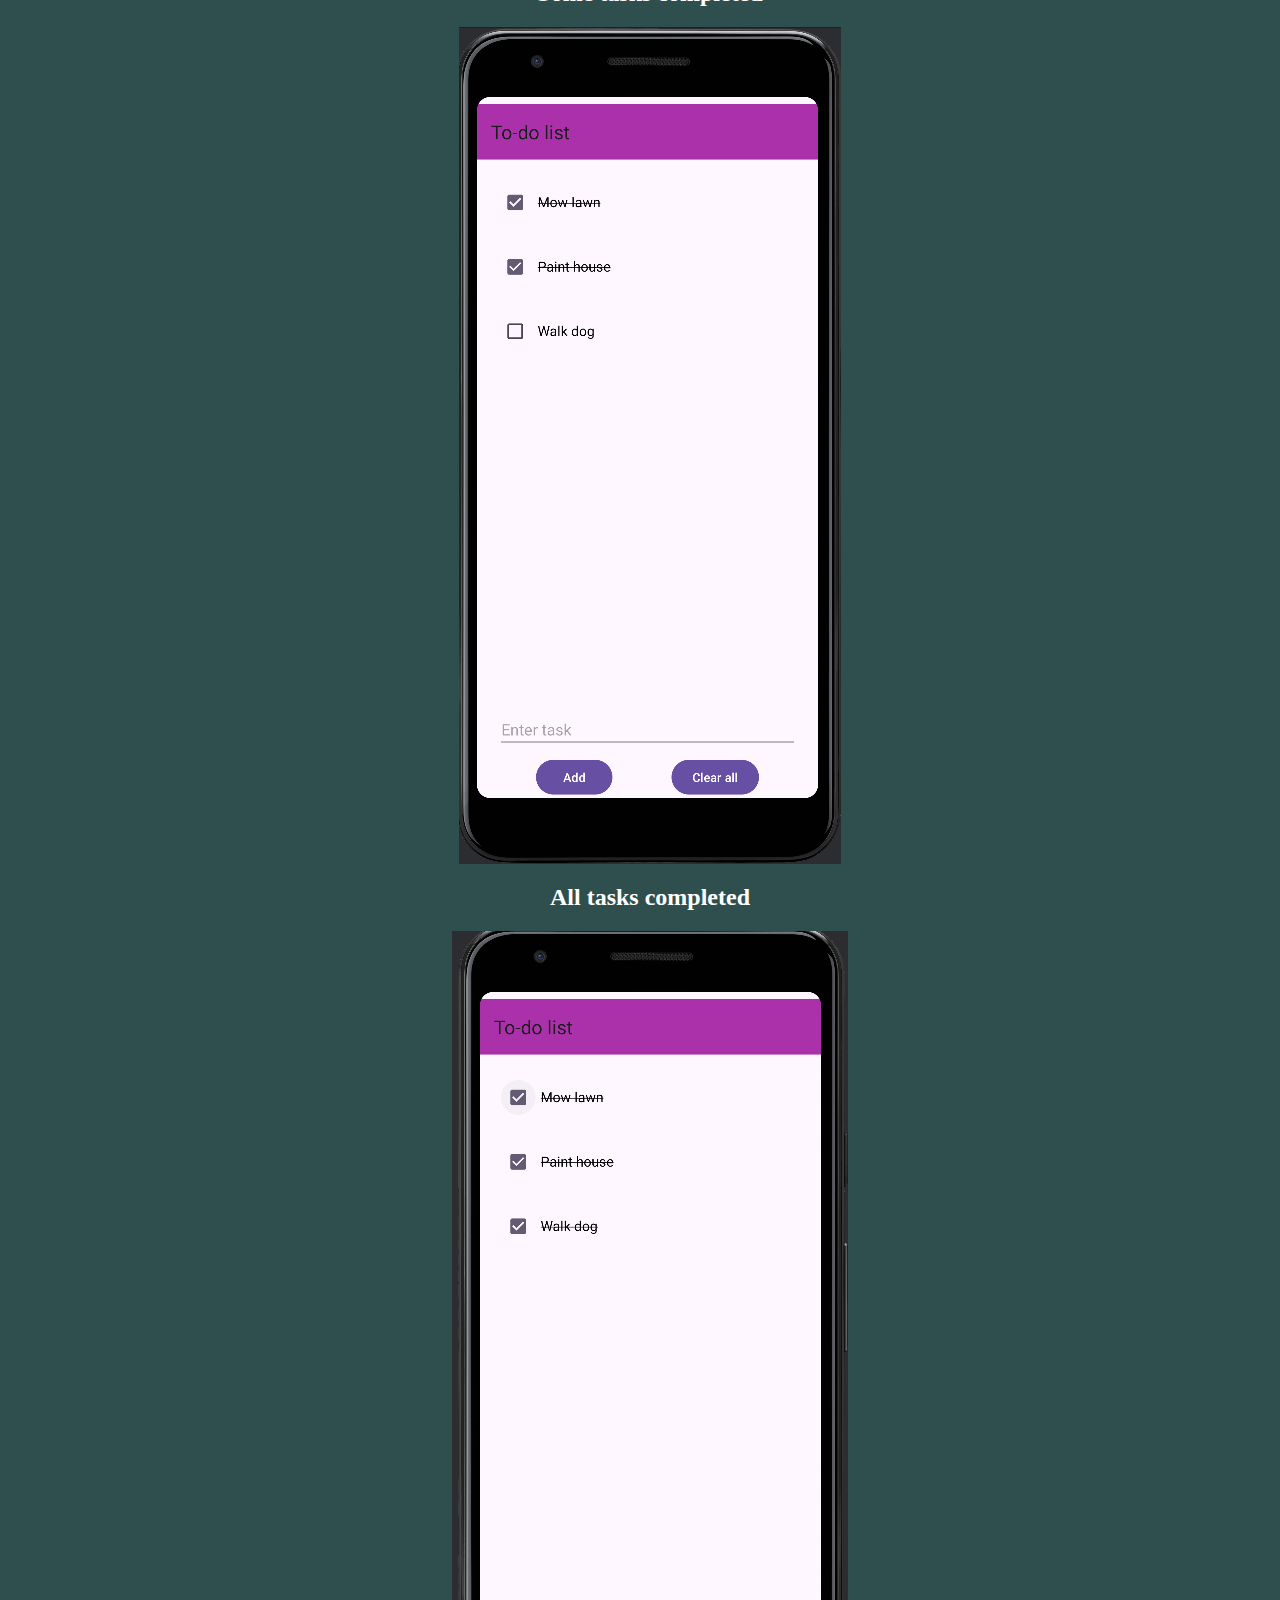
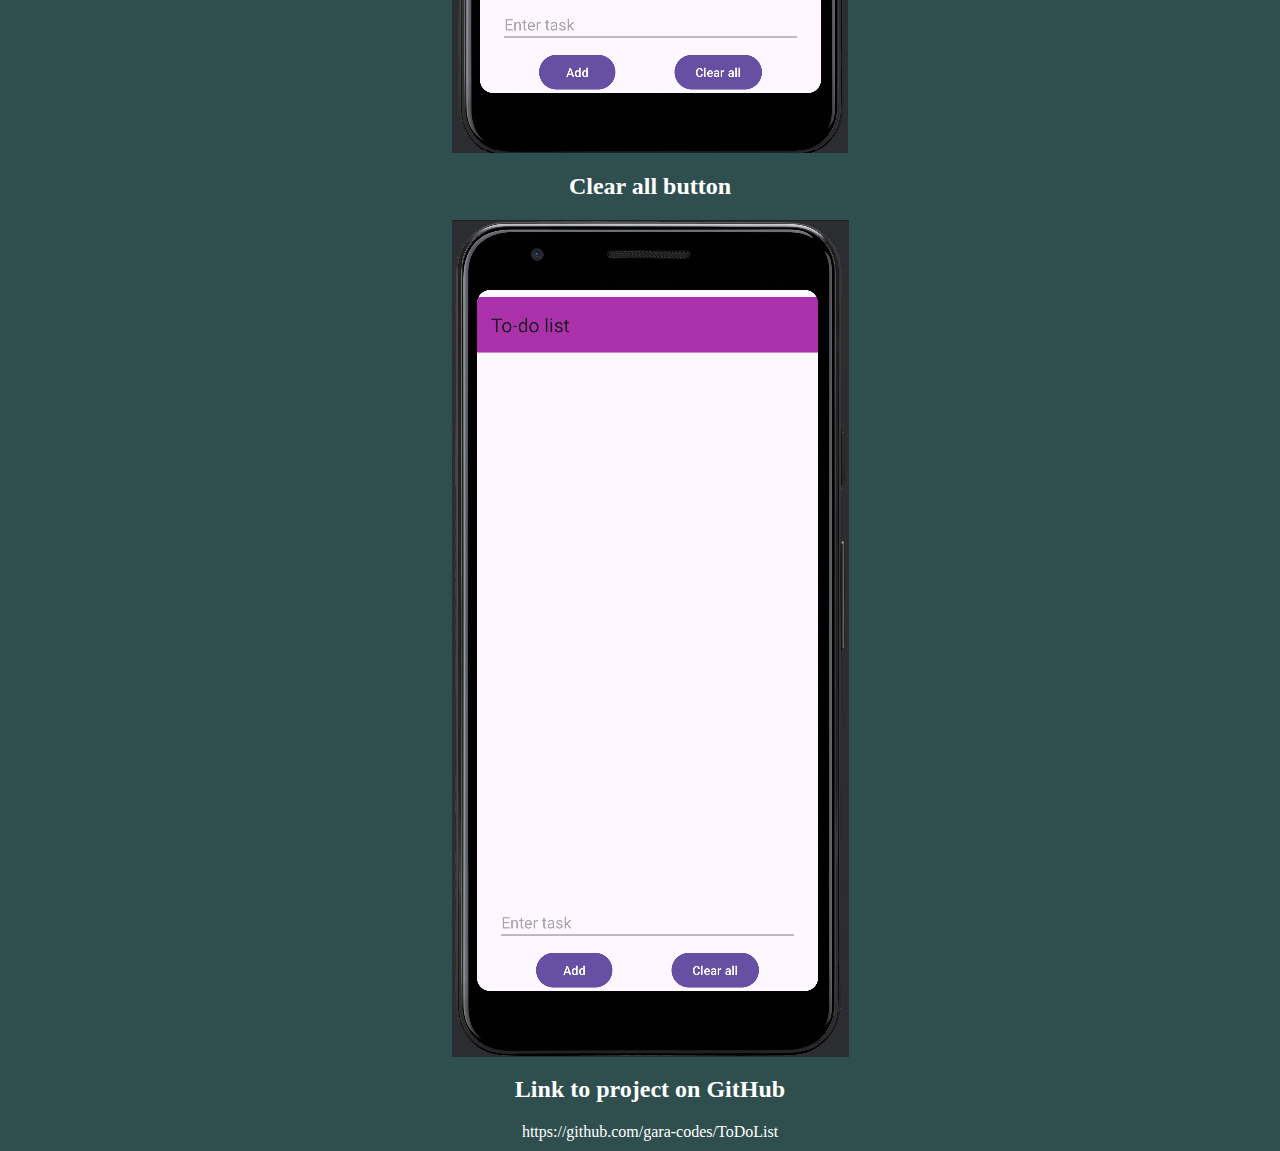
<file: todo.html>
<!DOCTYPE html>
<html lang="en">
<head>
    <meta charset="UTF-8">
    <meta name="viewport" content="width=device-width, initial-scale=1.0">
    <title>To-do list</title>
    <link rel="stylesheet" href="style.css">
</head>
<body>
      <div id="menubar">
            <a href="index.html">Home</a>
            <a href="projects.html">Projects</a>
             <a href="aboutme.html">About Me</a>
            <a href="contactme.html">Contact Me</a>
        </div>

 <div id="ProjectMain">
        <h2>To-do list app</h2>
        <p>The classic to-do list project! I had recently learned the basics of android development in a Computer Science module called Mobile Computing and I wanted to apply what I had learnt in a meaningful way. While very simple, making this project helped me learn how to put together android components and logic to achieve the simple goal of planning your day. Some basic functions include adding a task or more, crossing them out and deleting them entirely to start a new set of tasks</p>

        <div id="Pages">
            <div class="descriptions">
            <h2>Layout</h2>
            <img src="images/to-doHome.png">
            
            </div>

            <div class="descriptions">
            <h2>Initiating a task</h2>
            <img src="images/beforetasktype.png">
            
            </div>

            <div class="descriptions">
            <h2>Adding a task</h2>
            <img src="images/task1b4.png">
            
            </div>

            <div class="descriptions">
            <h2>Task added</h2>
            <img src="images/task1after.png">
            
            </div>

            <div class="descriptions">
            <h2>Adding multiple tasks</h2>
            <img src="images/alltasksb4.png">
            
            </div>

            <div class="descriptions">
            <h2>Some tasks completed</h2>
            <img src="images/alltasksmid.png">
            
            </div>

            <div class="descriptions">
            <h2>All tasks completed</h2>
            <img src="images/alltasksafter.png">
            
            </div>

            <div class="descriptions">
            <h2>Clear all button</h2>
            <img src="images/to-doHome.png">

            <h2>Link to project on GitHub</h2>
            <a href="https://github.com/gara-codes/ToDoList">https://github.com/gara-codes/ToDoList</a>
            

            
            </div>


        </div>
      </div>  

    
</body>
</html>
</file>
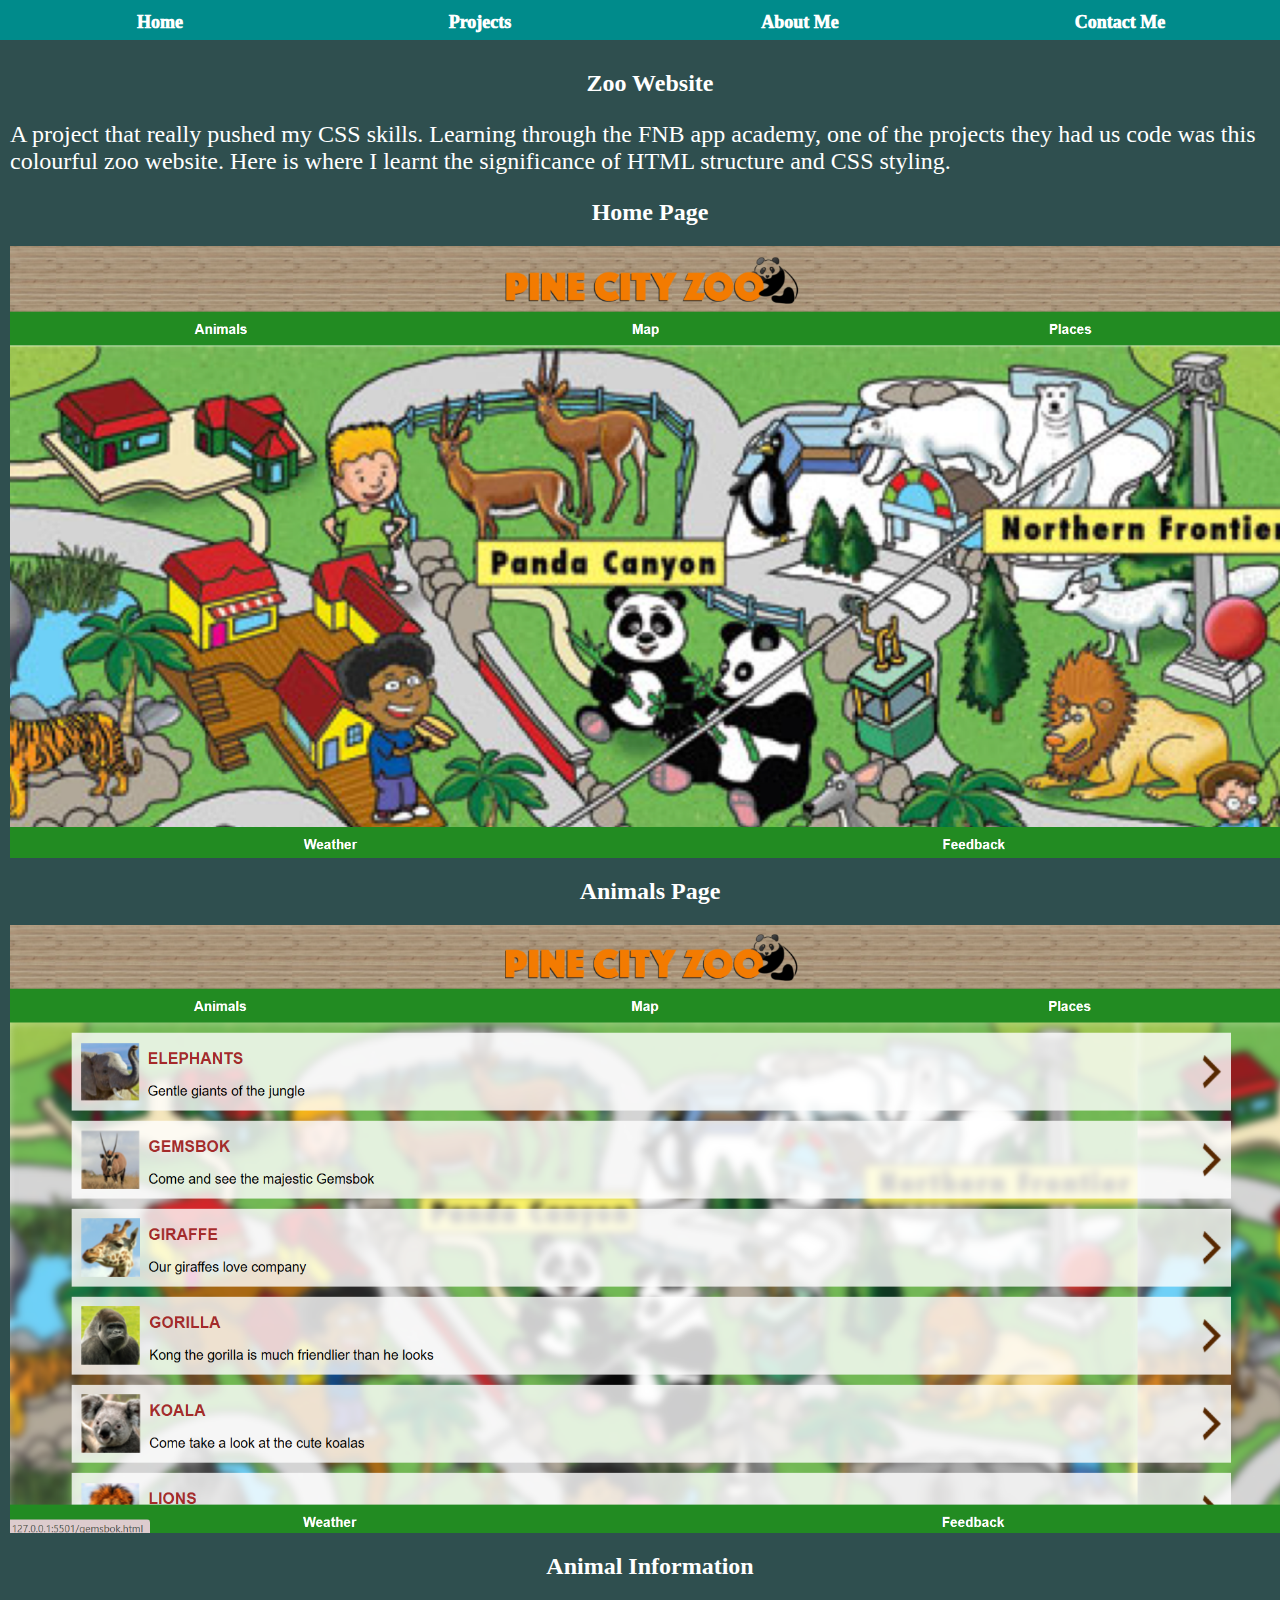
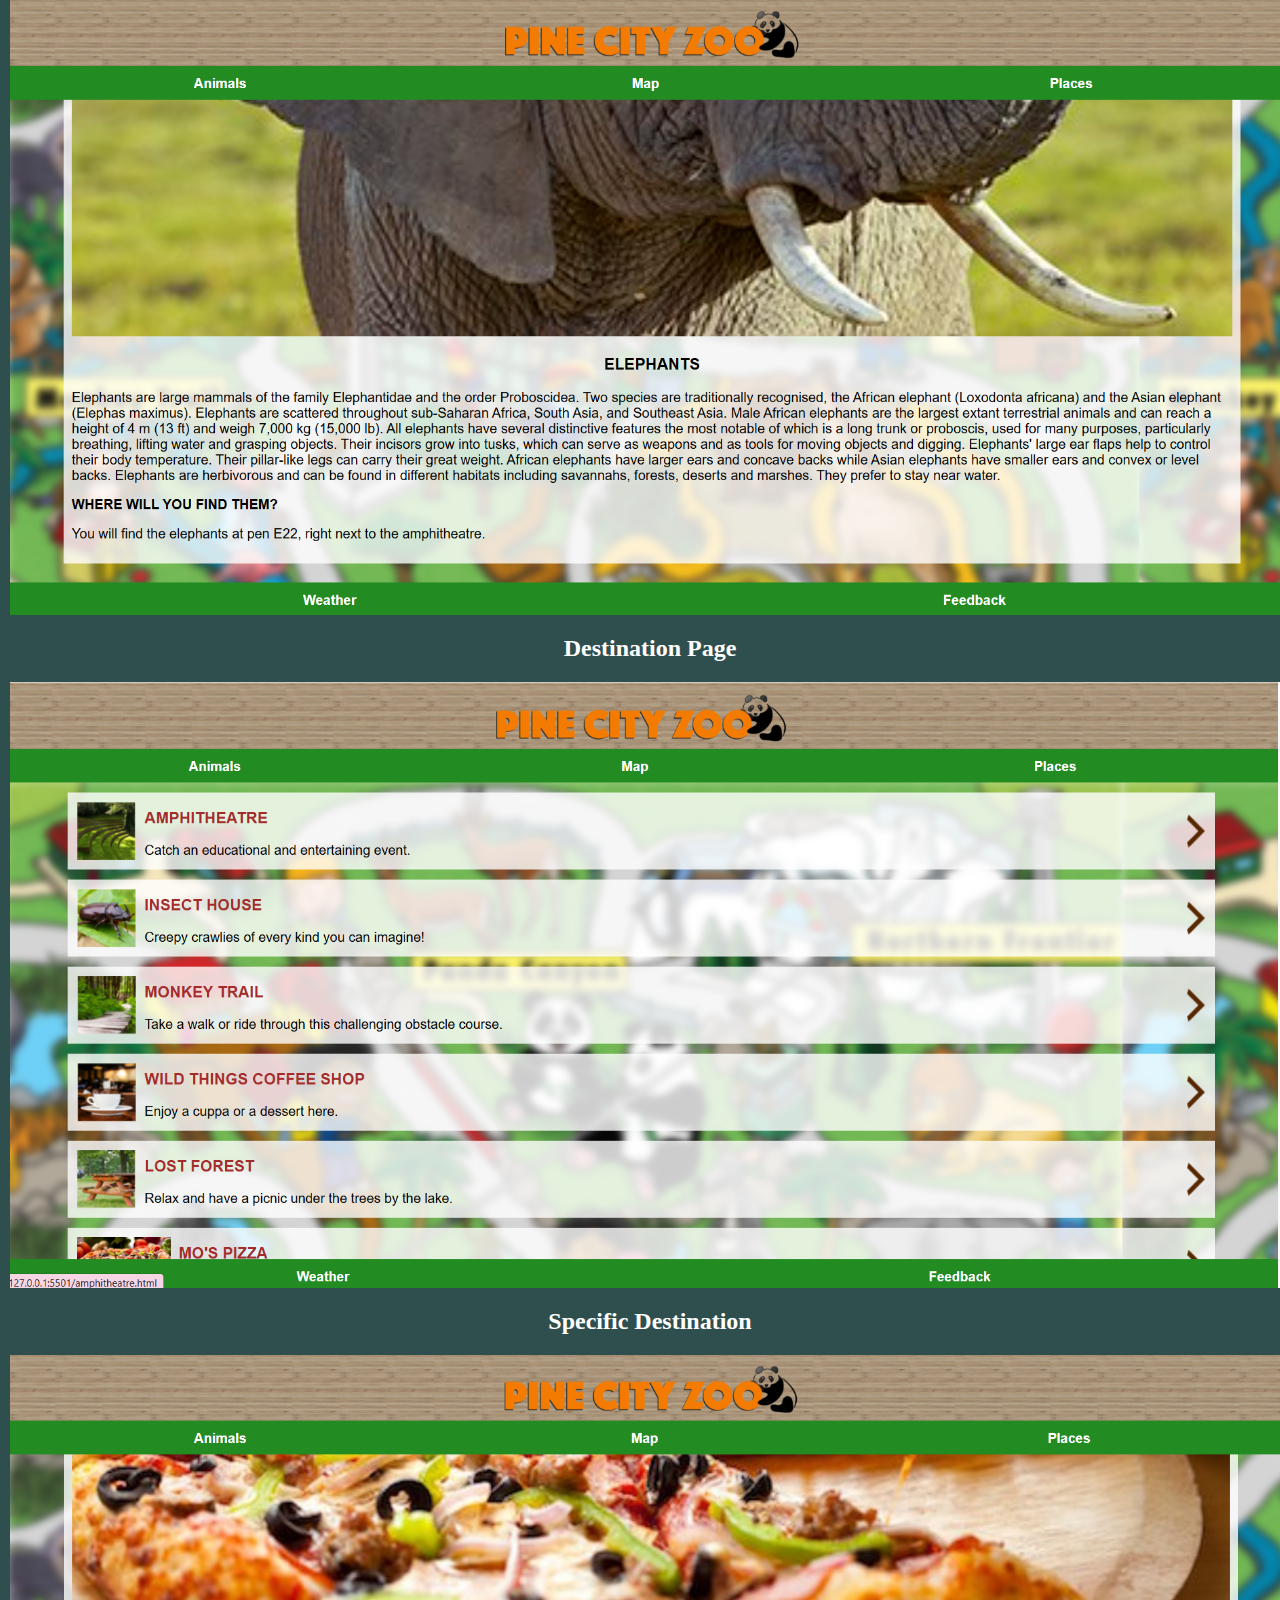
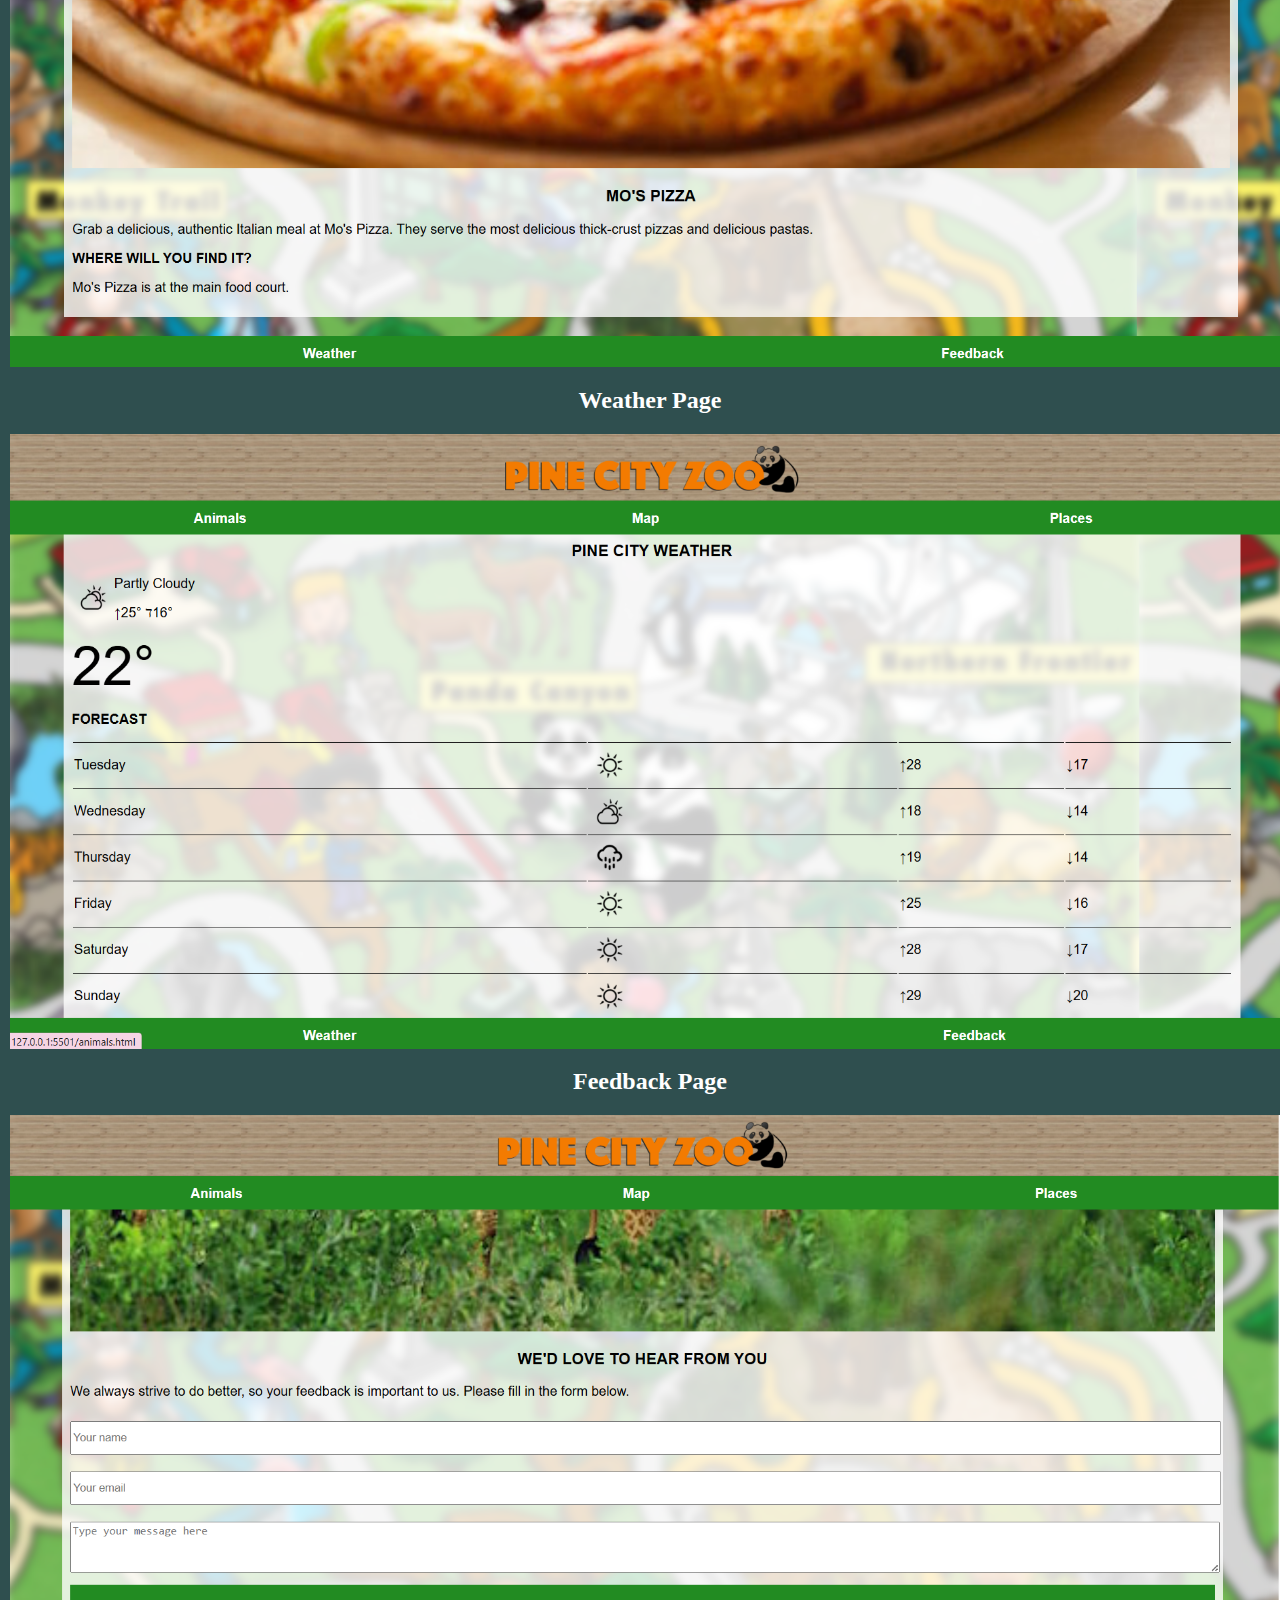
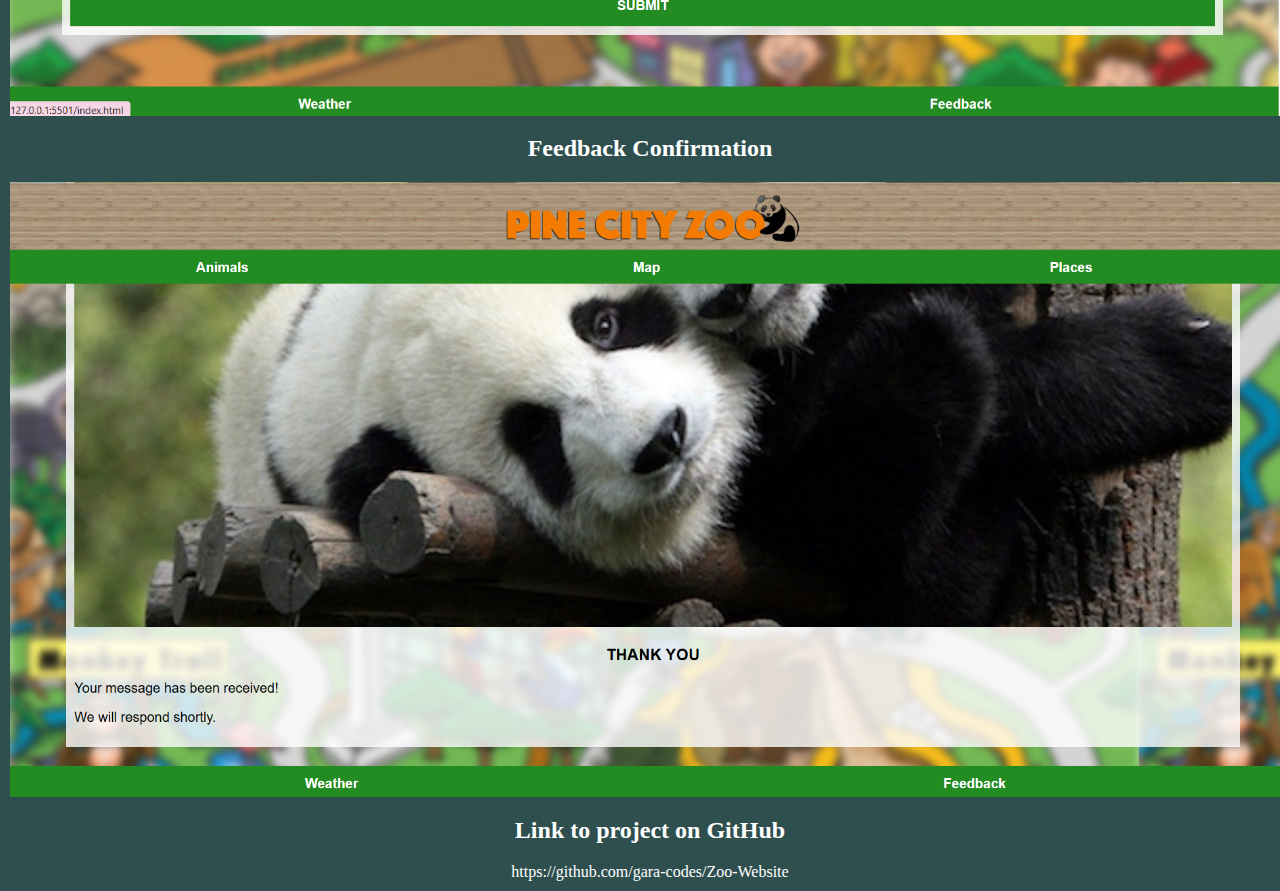
<file: zoo.html>
<!DOCTYPE html>
<html lang="en">
<head>
    <meta charset="UTF-8">
    <meta name="viewport" content="width=device-width, initial-scale=1.0">
    <title>Zoo Website</title>
    <link rel="stylesheet" href="style.css">
</head>
<body>
      <div id="menubar">
            <a href="index.html">Home</a>
            <a href="projects.html">Projects</a>
             <a href="aboutme.html">About Me</a>
            <a href="contactme.html">Contact Me</a>
        </div>

 <div id="ProjectMain">
        <h2>Zoo Website</h2>
        <p>A project that really pushed my CSS skills. Learning through the FNB app academy, one of the projects they had us code was this colourful zoo website. Here is where I learnt the significance of HTML structure and CSS styling.</p>

        <div id="Pages2">
            <div class="descriptions">
            <h2>Home Page</h2>
            <img src="images/pcz hp.png">
            
            </div>

            <div class="descriptions">
            <h2>Animals Page</h2>
            <img src="images/animals page.png">
            
            </div>

            <div class="descriptions">
            <h2>Animal Information</h2>
            <img src="images/animal descrip.png">
            
            </div>

            <div class="descriptions">
            <h2>Destination Page</h2>
            <img src="images/pcz places.png">
            
            </div>

            <div class="descriptions">
            <h2>Specific Destination</h2>
            <img src="images/place descrp.png">
            
            </div>

            <div class="descriptions">
            <h2>Weather Page</h2>
            <img src="images/pcz weather.png">
            
            </div>

            <div class="descriptions">
            <h2>Feedback Page</h2>
            <img src="images/pcz feedback.png">
            
            </div>

             <div class="descriptions">
            <h2>Feedback Confirmation</h2>
            <img src="images/confirmation.png">
            </div>

            <h2>Link to project on GitHub</h2>
            <a href="https://github.com/gara-codes/Zoo-Website">https://github.com/gara-codes/Zoo-Website</a>


        </div>
      </div>  

    
</body>
</html>
</file>
<file: style.css>
body{
    padding: 0;
    margin:0;
    overflow-x: hidden;

}

#menubar{
    background-color:darkcyan;
    position: fixed;
    top:0;
    left: 0;
    z-index: 500;
    width: 100%;
    height: 40px;
    font-size: large;
}

#menubar a{
    float:left;
    display: block;
    width: 25%;
    text-align: center;
    text-decoration: none;
    color: white;
    font-weight: 1000;
    padding-top: 12px;
    
    
   
}

.hero {
  text-align: center;
  padding: 120px 20px 90px;
  background-color: darkslategray;
}

.hero h1 {
  font-size: 3rem;
  margin-bottom: 10px;
  color: white;
}

.hero p {
  font-size: 1.25rem;
  color: whitesmoke;
  margin-bottom: 35px;
}

/* Buttons */
.btn {
  display: inline-block;
  padding: 12px 28px;
  border-radius: 8px;
  text-decoration: none;
  font-size: 1rem;
  margin: 0 8px;
}

.btn.primary {
  background: #222;
  color: white;
}

.btn.secondary {
  background: #e5e5e5;
  color: #222;
}

/* Projects Preview */
.projects-preview {
  padding: 70px 20px;
  max-width: 1100px;
  margin: 0 auto;
}

.projects-preview h2 {
  text-align: center;
  margin-bottom: 40px;
  font-size: 2rem;
}

.preview-grid {
  display: grid;
  grid-template-columns: repeat(auto-fit, minmax(260px, 1fr));
  gap: 25px;
}

/* Cards */
.card {
  background: #222;
  padding: 15px;
  border-radius: 12px;
  text-align: center;
 
}

.card img {
  width: 100%;
  border-radius: 10px;
  height: auto;
  display: block;
  margin-bottom: 10px;
}

.card p {
  color: white;
  font-size: 1rem;
}

.card a{
    text-decoration: none;
}

#image{
    background-color: darkslategray;
    color: white;
    width: 100%;
    display: flex; /* enable flexbox */
    left: 0;
    padding: 20px;
    align-items: flex-start; /* align items at the top */
    gap: 10px; /* spacing between image and text */
}

#image h3{
    text-align: center;
    top: 0;
}

#image img{
    
    width: 40%;
   
}

#image .text{
    flex: 1; /* take up remaining space */
    font-size:xx-large;
    
}

#projectintro{
    background-color: darkslategray;
    color: white;
    width: 100%;
    left: 0;
    padding: 20px 20px 0 20px; 
    margin-top: 40px;
    min-height: 100vh; /* 👈 ensures full screen height */
    
    
    
    
}

#projectintro p{
    margin: 0;
    padding: 0;
}
 #projectintro h2{
    text-align: center;
}

#projectintro h3{
    text-align: center;
    top: 0;
}

#projectintro p{
    text-align: center;
}

.project-info{
    text-align: left;
    text-decoration: none;
    color: white;
    width: 60%;
    display: block;
    margin: 40px auto;
    background-color: darkcyan;
}

#projectlist{
    margin-top: 0px;
    background-color: darkslategray;
    
    
}


.project-info img{
    float: left;
    height: 40px;
    margin: 10px;
}

.project-info p{
    text-align: left;
}

.project-info h3{
    text-align: left;
}


.project-info .right{
    float: right;
    height: 40px;
}

#contactme{
    background-color: darkslategray;
    color: white;
    width: 100%;
    margin-top: 40px;
    padding: 10px;
    font-size: large;
    min-height: 100vh;
    
}

#contacttext h3{
    text-align: center;
}

#contacttext p{
    text-align: center;
    font-size: x-large;
}

#informationbox{
    background: darkcyan;
    width: 90%;
    display: block;
    margin: 20px auto;
    margin-top: 20px;
    margin-bottom: 12px;
    padding: 20px;
}

input{
    width: 100%;
    height: 35px;
    margin: 10px 0;
}

textarea{
    width: 100%;
    height: 55px;
    margin: 10px 0;
}

button{
    width: 100%;
    color: black;
    height: 30px;
}

#socials h3{
    margin-top: 80px;
    text-align: center;
}



.social-icons{
    margin-top: 40px;
    display: flex;
    justify-content: center;
    gap: 50px;
}

.social-icons img{
    width:50px;
    height: auto;


}

#ProjectMain{
    background-color: darkslategray;
    color: white;
    width: 100%;
    margin-top: 40px;
    padding: 10px;
    
    min-height: 100vh;
    min-width: 300px;
    
}



#ProjectMain h2{
    text-align: center;
}

#ProjectMain img{
  display: block;
  margin: 0 auto;
}

#ProjectMain p{
   font-size: x-large;
}

#Main{
    background-color: darkslategray;
    color: white;
    width: 100%;
    margin-top: 40px;
    padding: 10px;
    font-size: large;
    min-height: 100vh;
    

}

.descriptions{
    text-align: center;
}



.descriptions2{
    text-align: center;
}

.descriptions2 img{
    margin-left: 0px;
    width: 95%;
}

#Pages a{
    display:block;
    text-align: center;
    text-decoration: none;
    color: white;
}

#Pages2 a{
    display:block;
    text-align: center;
    text-decoration: none;
    color: white;
}

#Pages2 img{
    margin-left: 0px;
    width: 100%;
}

.FlexContainer{
    display: flex;
    align-items: center;
    justify-content: center;
    gap:50px;
    
}

#ProjectMain .FlexContainer img {
    margin: 0;
}
</file>
